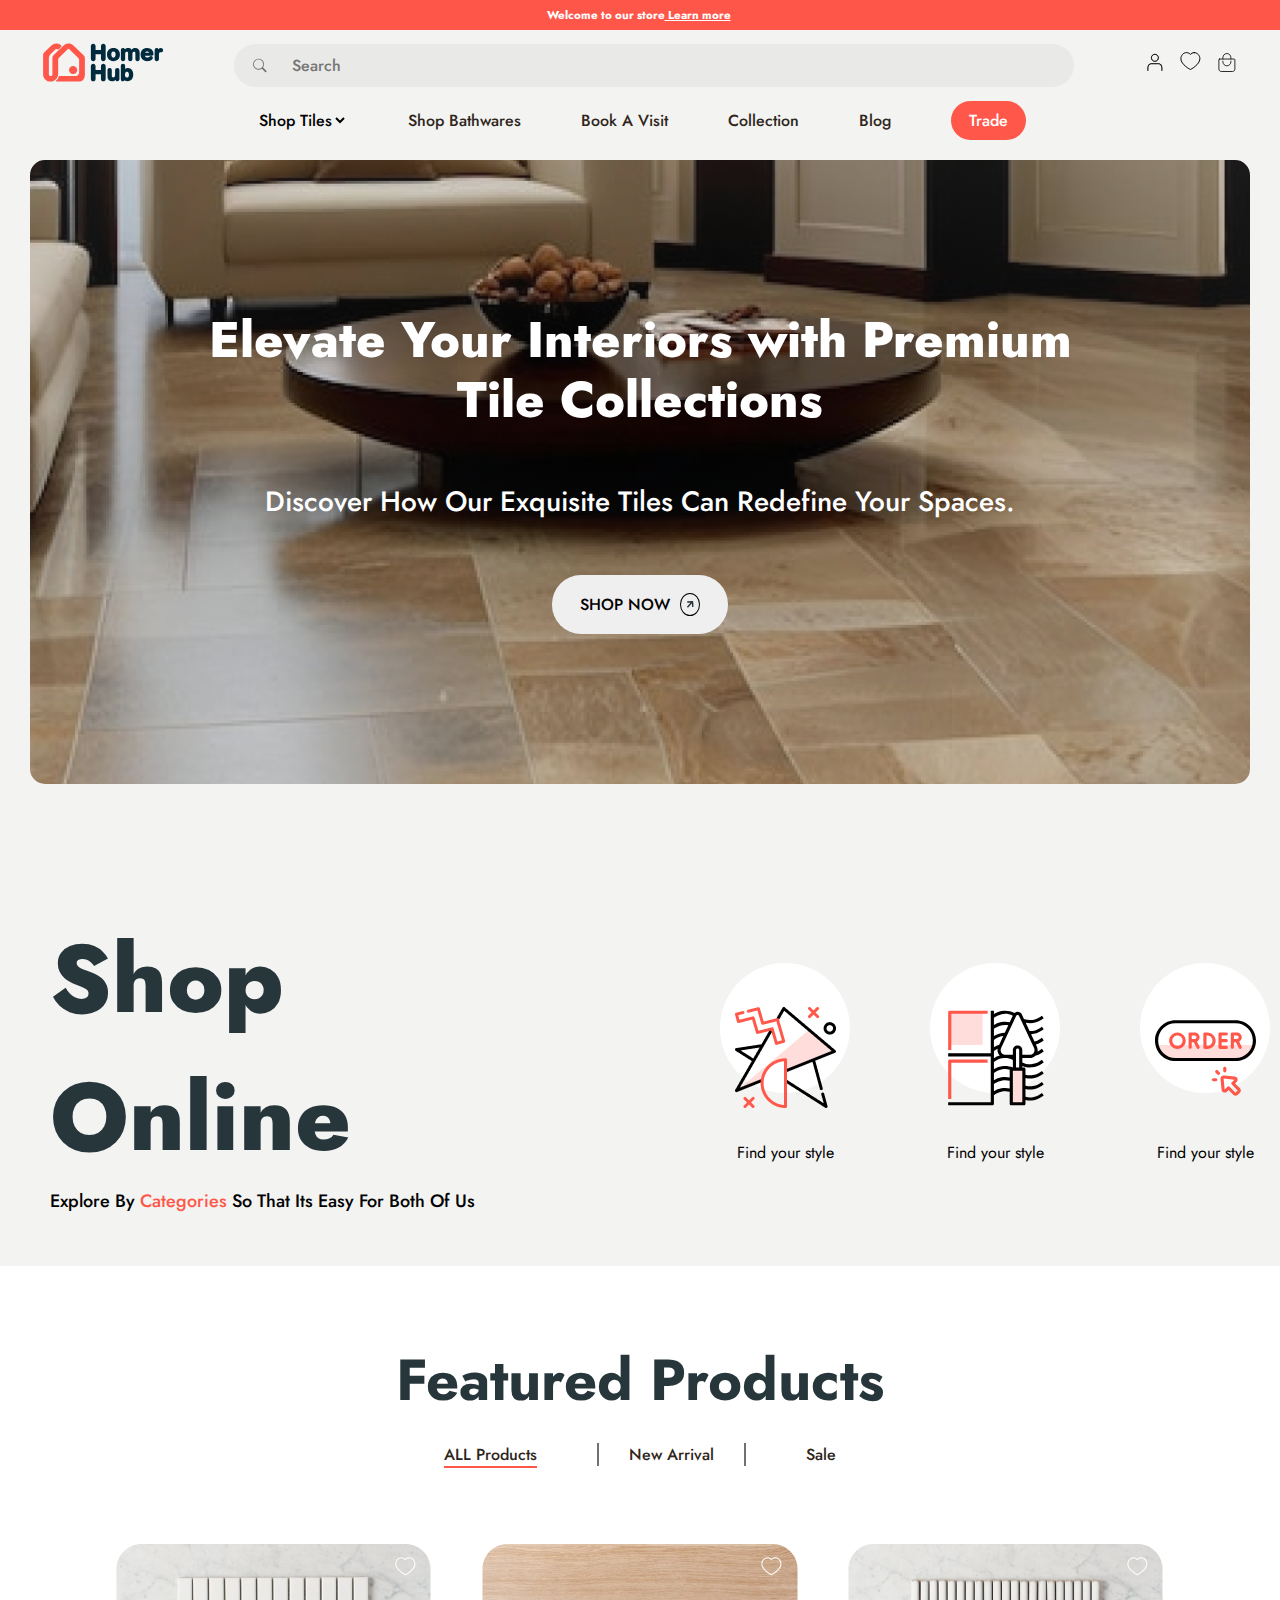
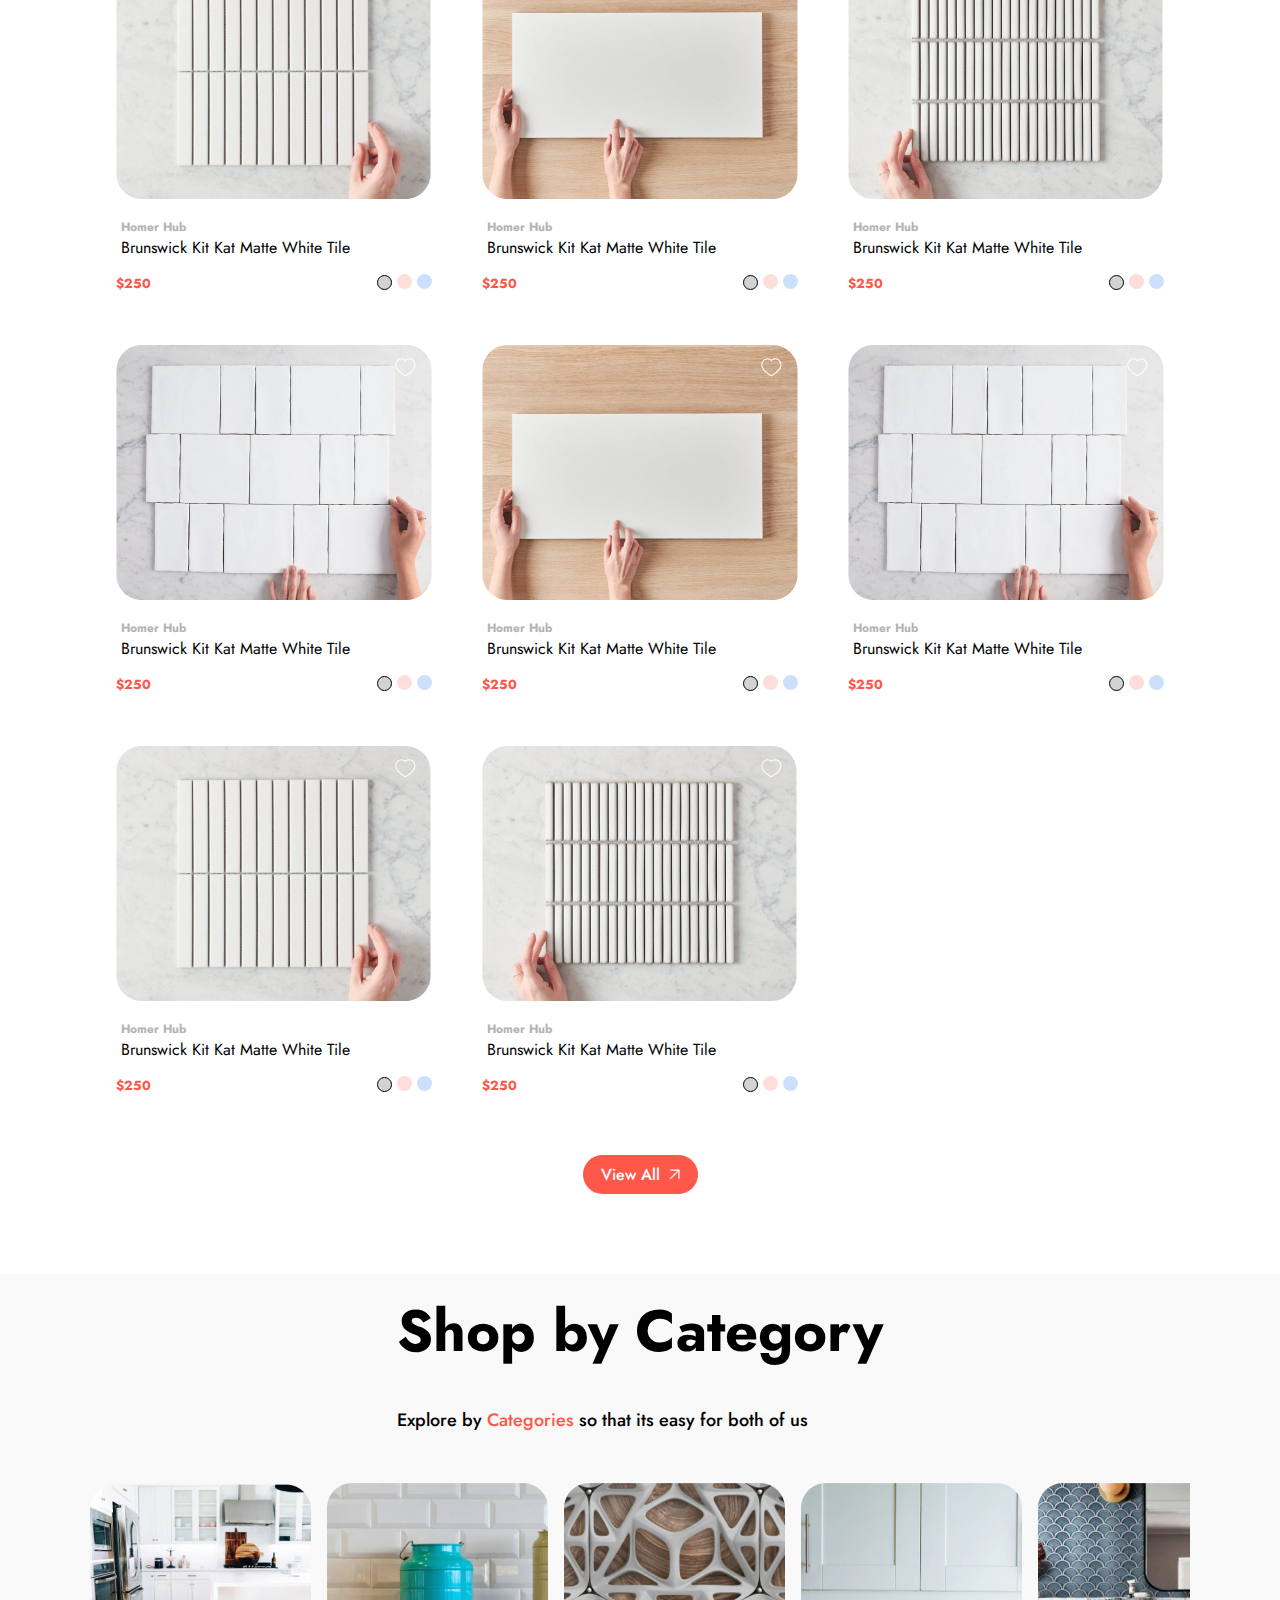
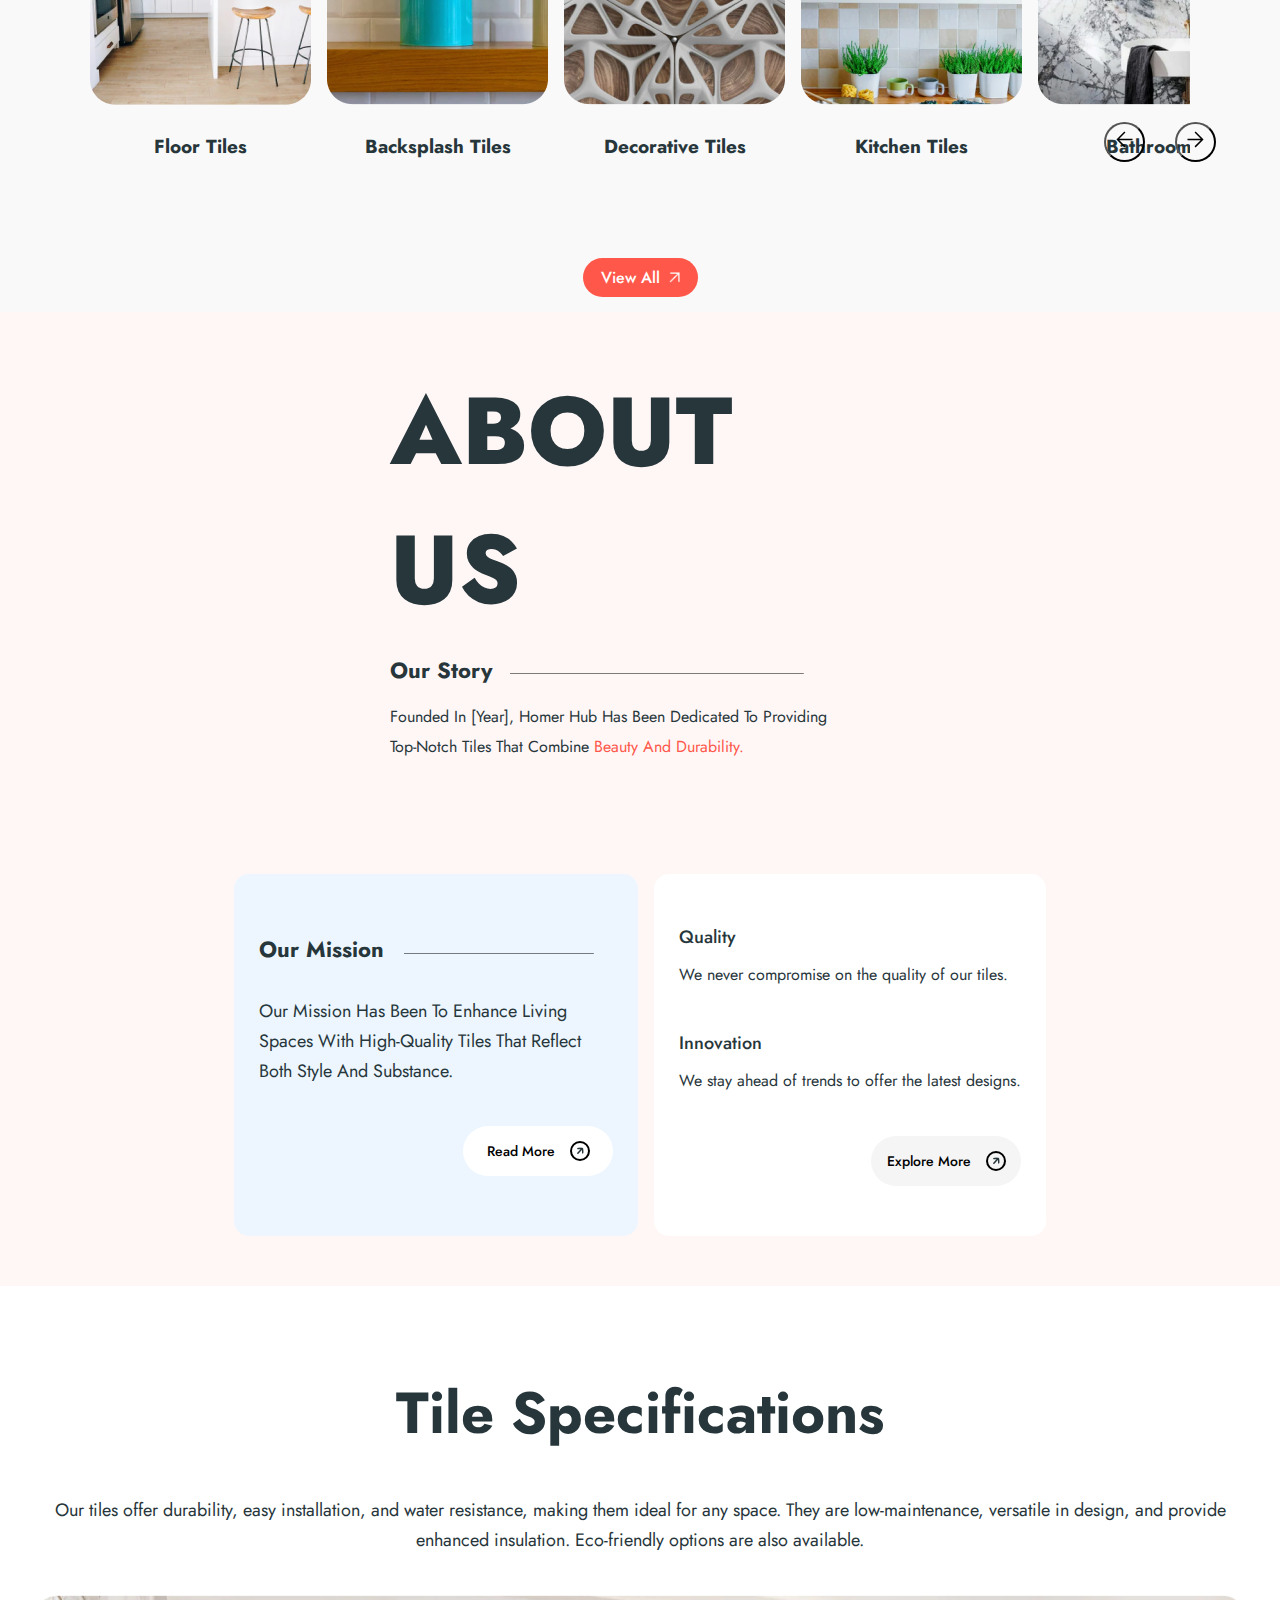
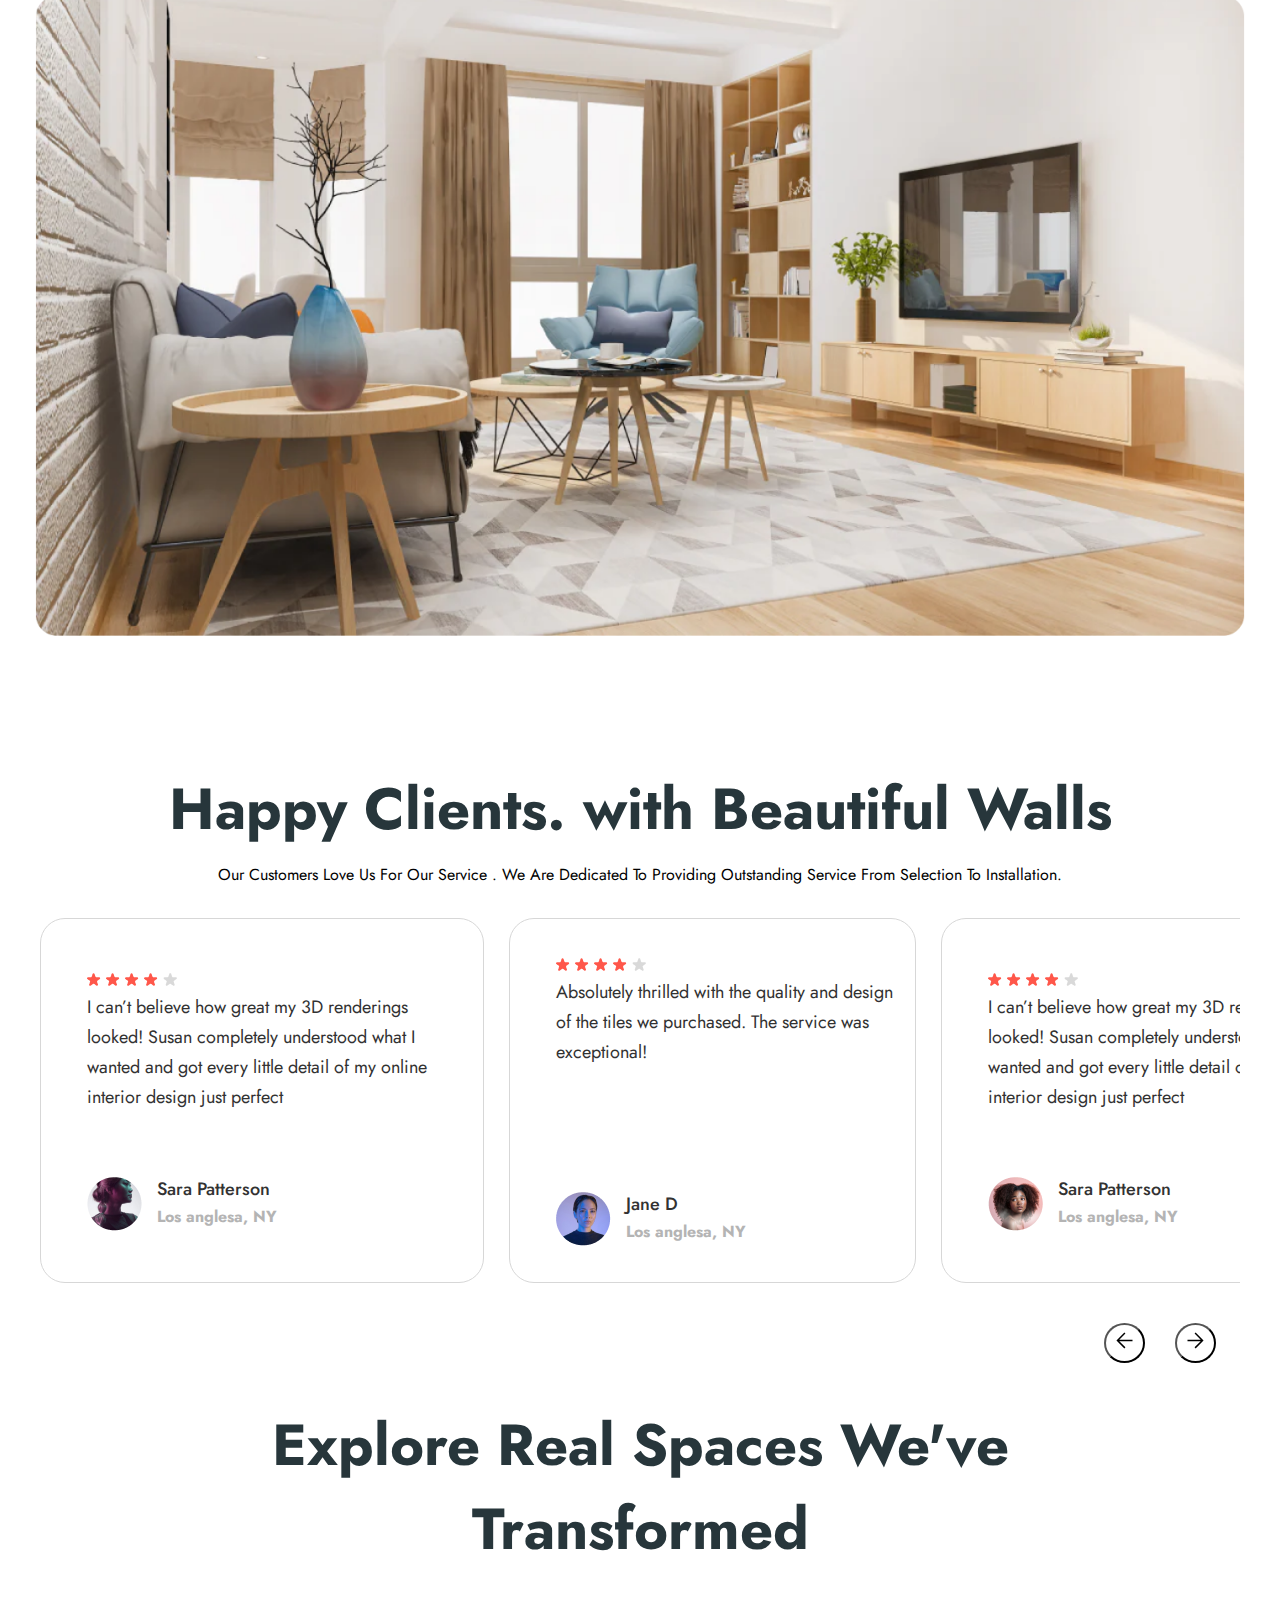
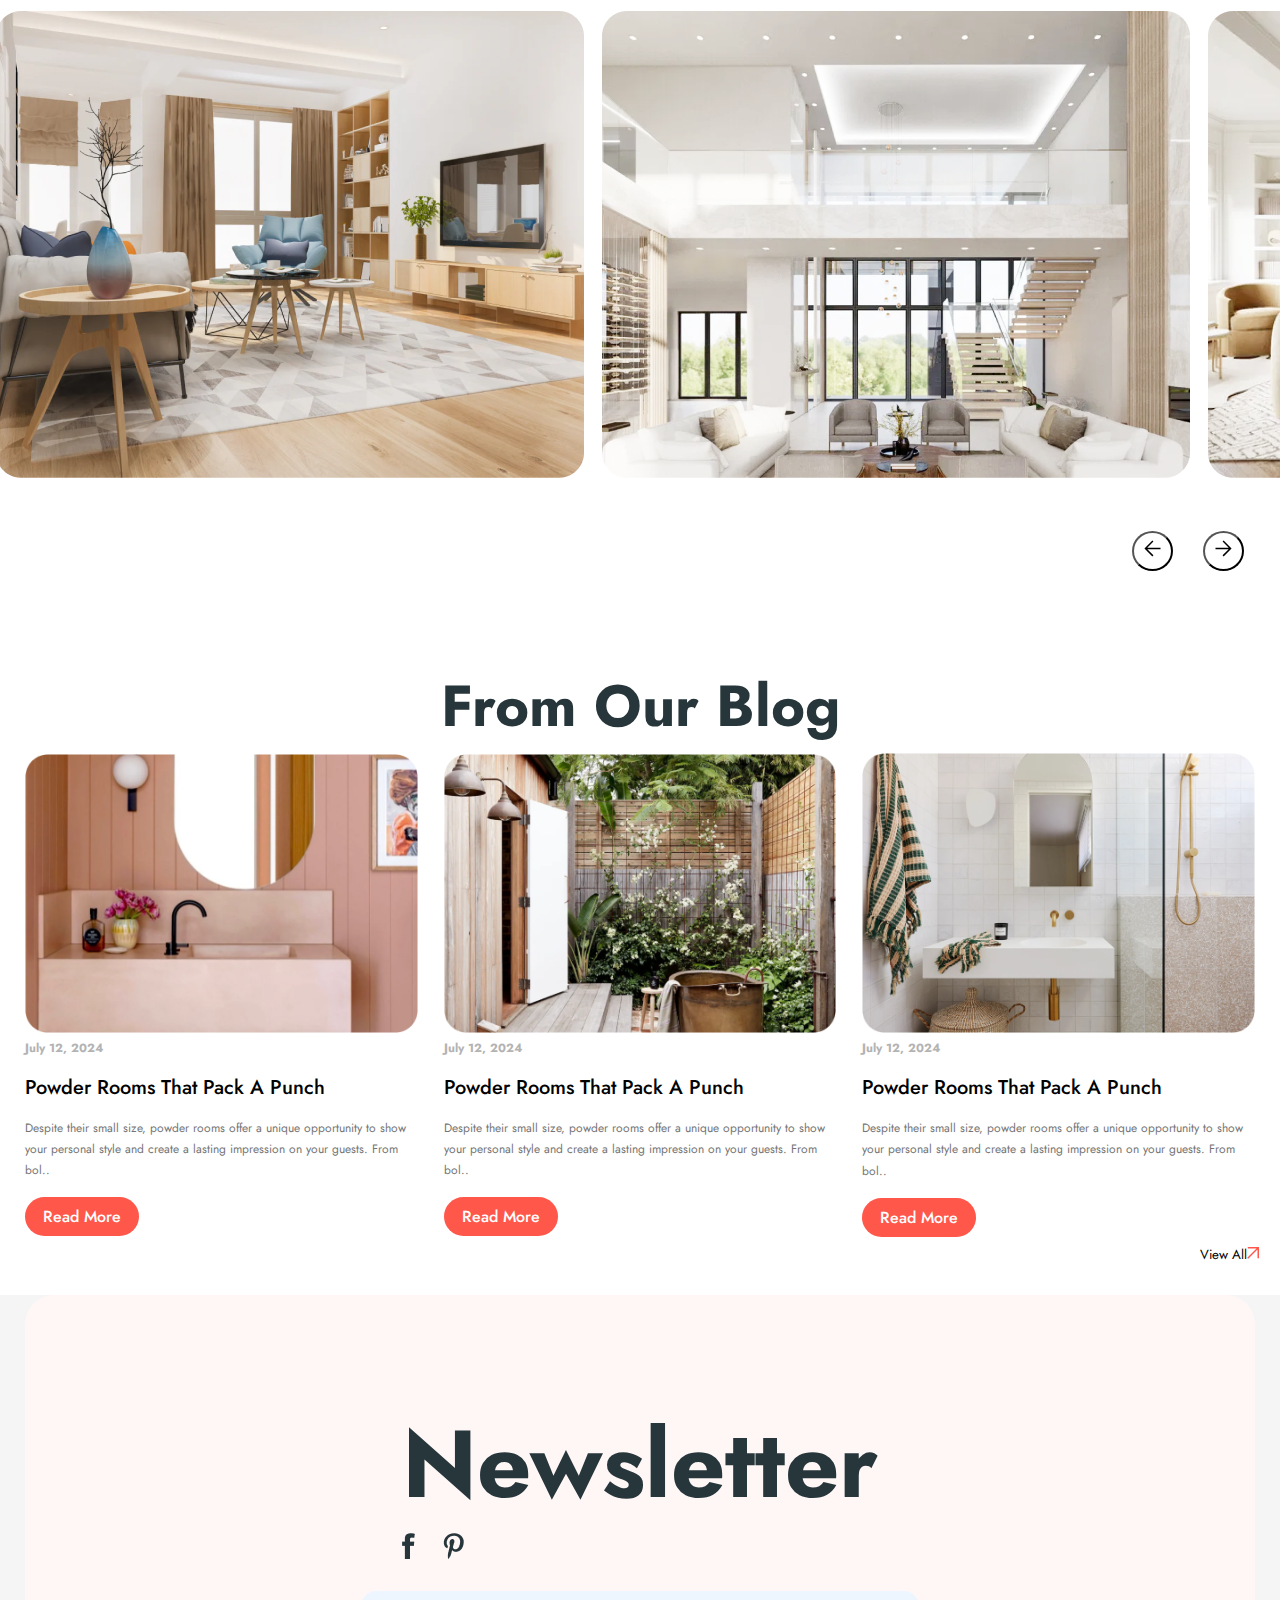
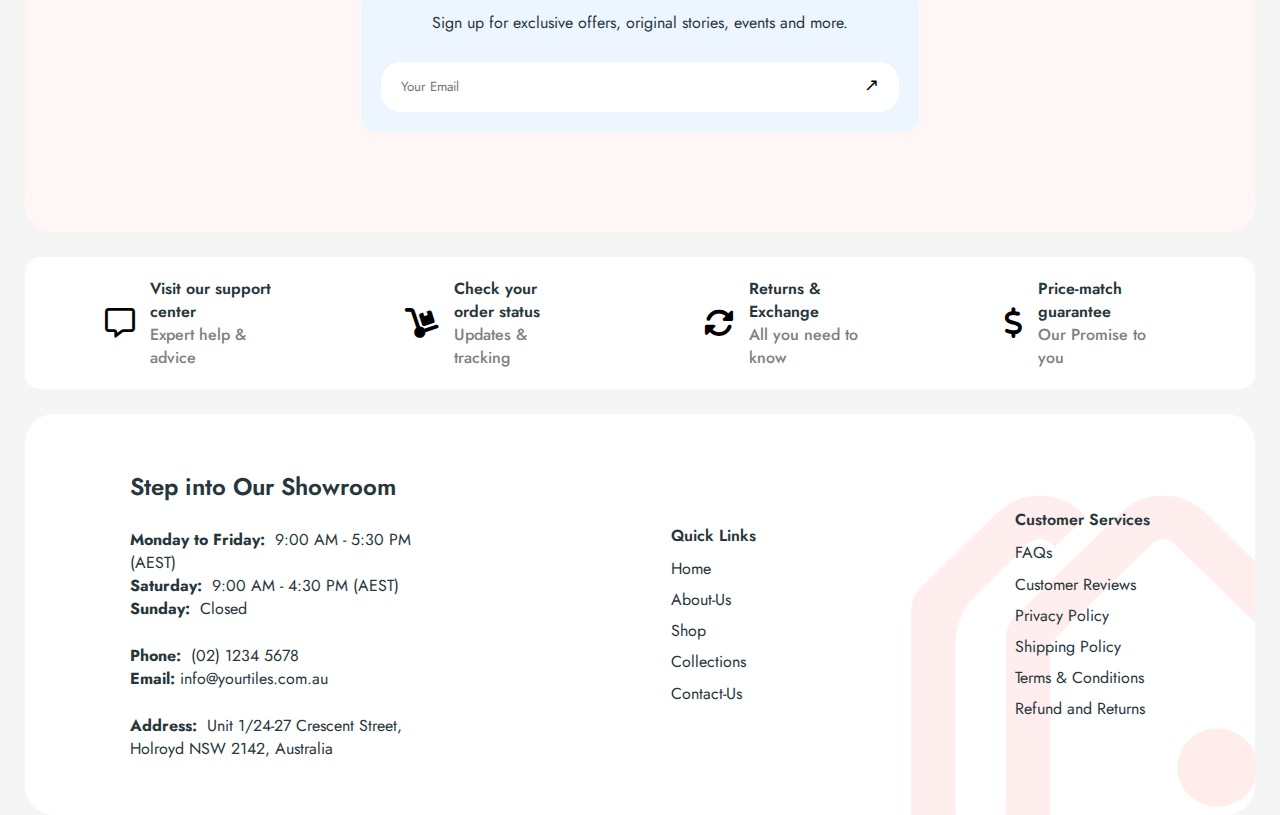
<file: index.html>
<!DOCTYPE html>
<html lang="en">
<head>
    <meta charset="UTF-8">
    <meta name="viewport" content="width=device-width, initial-scale=1.0">
    <title>Document</title>
    <link rel="stylesheet" href="https://cdnjs.cloudflare.com/ajax/libs/font-awesome/6.6.0/css/all.min.css">
    <link rel="stylesheet" href="tiles_product.css">
    <script defer src="tiles_product.js"></script>
</head>

<body>
    <header class="header">
        <div class="header_top">
            <h5>Welcome to our store<a href="" id="learn-more"> Learn more</a> </h5>
        </div>
        <div class="header_mid">
            <!-- <i class="fa-solid fa-bars"  id="menu_bar" ></i> -->
            <div class="logo_icons">
                <div class="logo_icons_part1">
                    <img src="./img/Group1.svg" alt="">
                    <img src="./img/Group 2.svg" alt="">
                </div>
                <div class="logo_icons_part2">
                    <img src="./img/search.svg" alt="">
                    <input type="search" placeholder="Search" id="search">
                </div>
                <div class="logo_icons_part3">
                   <a href="#"><img src="./img/user.svg" alt="user" class="logo_icons_part3_user"></a> 
                    <a href="#"><img src="./img/heart.svg" alt="heart" class="logo_icons_part3_user"></a>
                    <a href="#"><img src="./img/cart.svg" alt="cart"></a>
                    <i class="fa-solid fa-bars" id="menu_bar"></i>
                </div>
            </div>
            <div class="logo_icons_part2" id="logo_icons_part2">
                <img src="./img/search.svg" alt="search">
                <input type="search" placeholder="Search" id="search">
            </div>
        </div>
        <div class="nav_menus">
            <ul class="list-items mobile-navigation" id="mobile-navigation">
                <select name="" id="options">Shop Tiles
                    <option value="">Shop Tiles</option>
                </select>
                <li><a href="#collection">Shop Bathwares</a></li>
                <li><a href="#transformed">Book A Visit</a></li>
                <li><a href="#collection">Collection</a></li>
                <li><a href="#blog">Blog</a></li>
                <button class="primary-btn"> <a href="" style="text-decoration: none; color: #ffff;">Trade</a> </button>
            </ul>
        </div>
    </header>
    <main>
        <section class="tile-collection">
            <div class="tile-collection-text">
                <h2>Elevate Your Interiors with Premium Tile Collections</h2>
                <h4>Discover how our exquisite tiles can redefine your spaces.</h4>
                <button id="shop-now"> <a href="" style="text-decoration: none; color: black;"> SHOP NOW </a> <img
                        src="./img/arrow-right.svg" alt=""></button>
            </div>
        </section>
        <section class="shop-online">
            <div class="shop-online-left-side">
                <h1>Shop Online</h1>
                <h4> Explore By <span>Categories </span> So That Its Easy For Both Of Us </h4>
            </div>
            <div class="shop-online-right-side">
                <div class="shop-online-order">
                    <!-- order 1 -->
                    <div class="order-1">
                        <div class="img-bg">
                            <img src="./img/Frame.png" alt="">
                        </div>
                        <p>Find your style</p>
                    </div>
                    <!-- order 2 -->
                    <div class="order-1">
                        <div class="img-bg">
                            <img src="./img/Frame 2.svg" alt="">
                        </div>
                        <p>Find your style</p>
                    </div>
                    <!-- order 3-->
                    <div class="order-1">
                        <div class="img-bg">
                            <img src="./img/Frame 3.svg" alt="">
                        </div>
                        <p>Find your style</p>
                    </div>
                </div>
            </div>
        </section>
        <section class="featured-products">
            <div class="featured-products-heading">
                <h1>Featured Products</h1>
                <div class="featured-products-links">
                    <ul class="list-items" id="tabs">
                        <li><a href="" id="link1">ALL Products</a></li>
                        <li id="link2"><a href="">New Arrival</a></li>
                        <li><a href="">Sale</a></li>
                    </ul>
                </div>
            </div>
            <div class="featured-product-cards">
                <!--  featured card 1 -->
                <div class="featured-card">
                    <div class="featured-card-img">
                        <img src="./img/tile1.png" alt="">
                    </div>
                    <div class="featured-card-text">
                        <h5>Homer Hub</h5>
                        <p>Brunswick Kit Kat Matte White Tile</p>
                    </div>
                    <div class="featured-card-footer">
                        <h5>$250</h5>
                        <div class="featured-card-circle">
                            <button class="circle-1" id="circle-1"></button>
                            <button class="circle-1" id="circle-2"></button>
                            <button class="circle-1" id="circle-3"></button>
                        </div>
                    </div>
                </div>
                <!--  featured card 2 -->
                <div class="featured-card">
                    <div class="featured-card-img">
                        <img src="./img/tile2.png" alt="">
                    </div>
                    <div class="featured-card-text">
                        <h5>Homer Hub</h5>
                        <p>Brunswick Kit Kat Matte White Tile</p>
                    </div>
                    <div class="featured-card-footer">
                        <h5>$250</h5>
                        <div class="featured-card-circle">
                            <button class="circle-1" id="circle-1"></button>
                            <button class="circle-1" id="circle-2"></button>
                            <button class="circle-1" id="circle-3"></button>
                        </div>
                    </div>
                </div>
                <!--  featured card 3-->
                <div class="featured-card">
                    <div class="featured-card-img">
                        <img src="./img/tile3.png" alt="">
                    </div>
                    <div class="featured-card-text">
                        <h5>Homer Hub</h5>
                        <p>Brunswick Kit Kat Matte White Tile</p>
                    </div>
                    <div class="featured-card-footer">
                        <h5>$250</h5>
                        <div class="featured-card-circle">
                            <button class="circle-1" id="circle-1"></button>
                            <button class="circle-1" id="circle-2"></button>
                            <button class="circle-1" id="circle-3"></button>
                        </div>
                    </div>
                </div>
                <!--  featured card 4 -->
                <div class="featured-card">
                    <div class="featured-card-img">
                        <img src="./img/tile4.png" alt="">
                    </div>
                    <div class="featured-card-text">
                        <h5>Homer Hub</h5>
                        <p>Brunswick Kit Kat Matte White Tile</p>
                    </div>
                    <div class="featured-card-footer">
                        <h5>$250</h5>
                        <div class="featured-card-circle">
                            <button class="circle-1" id="circle-1"></button>
                            <button class="circle-1" id="circle-2"></button>
                            <button class="circle-1" id="circle-3"></button>
                        </div>
                    </div>
                </div>
                <!--  featured card 5 -->
                <div class="featured-card">
                    <div class="featured-card-img">
                        <img src="./img/tile2.png" alt="">
                    </div>
                    <div class="featured-card-text">
                        <h5>Homer Hub</h5>
                        <p>Brunswick Kit Kat Matte White Tile</p>
                    </div>
                    <div class="featured-card-footer">
                        <h5>$250</h5>
                        <div class="featured-card-circle">
                            <button class="circle-1" id="circle-1"></button>
                            <button class="circle-1" id="circle-2"></button>
                            <button class="circle-1" id="circle-3"></button>
                        </div>
                    </div>
                </div>
                <!--  featured card 6 -->
                <div class="featured-card">
                    <div class="featured-card-img">
                        <img src="./img/tile4.png" alt="">
                    </div>
                    <div class="featured-card-text">
                        <h5>Homer Hub</h5>
                        <p>Brunswick Kit Kat Matte White Tile</p>
                    </div>
                    <div class="featured-card-footer">
                        <h5>$250</h5>
                        <div class="featured-card-circle">
                            <button class="circle-1" id="circle-1"></button>
                            <button class="circle-1" id="circle-2"></button>
                            <button class="circle-1" id="circle-3"></button>
                        </div>
                    </div>
                </div>
                <!--  featured card 7 -->
                <div class="featured-card">
                    <div class="featured-card-img">
                        <img src="./img/tile1.png" alt="">
                    </div>
                    <div class="featured-card-text">
                        <h5>Homer Hub</h5>
                        <p>Brunswick Kit Kat Matte White Tile</p>
                    </div>
                    <div class="featured-card-footer">
                        <h5>$250</h5>
                        <div class="featured-card-circle">
                            <button class="circle-1" id="circle-1"></button>
                            <button class="circle-1" id="circle-2"></button>
                            <button class="circle-1" id="circle-3"></button>
                        </div>
                    </div>
                </div>
                <!--  featured card 8-->
                <div class="featured-card">
                    <div class="featured-card-img">
                        <img src="./img/tile3.png" alt="">
                    </div>
                    <div class="featured-card-text">
                        <h5>Homer Hub</h5>
                        <p>Brunswick Kit Kat Matte White Tile</p>
                    </div>
                    <div class="featured-card-footer">
                        <h5>$250</h5>
                        <div class="featured-card-circle">
                            <button class="circle-1" id="circle-1"></button>
                            <button class="circle-1" id="circle-2"></button>
                            <button class="circle-1" id="circle-3"></button>
                        </div>
                    </div>
                </div>
            </div>
            <button class="primary-btn" id="view-all"><a href="">View All <img src="./img/right_up_arrow.png"
                        id="arrow-right" alt=""></a></button>
        </section>
        <!-- shop by category -->
    <section class="shop_by_category" id="collection">
        <div class="shop_by_category_heading">
            <h1>Shop by Category</h1>
            <h4>Explore by <span class="span">Categories</span> so that its easy for both of us</h4>
        </div>
        <div class="shop_by_category_outer">
        <div class="category-tiles-group" id="category-tiles-group">
            <!-- category-1 -->
            <div class="category-tile">
                <img src="./img/category1.png" alt="">
                <h4>Floor Tiles</h4>
            </div>
            <!-- category-2 -->
            <div class="category-tile">
                <img src="./img/category2.png" alt="">
                <h4>Backsplash Tiles</h4>
            </div>
            <!-- category-3 -->
            <div class="category-tile">
                <img src="./img/category3.png" alt="">
                <h4>Decorative Tiles</h4>
            </div>
            <!-- category-4 -->
            <div class="category-tile">
                <img src="./img/category4.png" alt="">
                <h4>Kitchen Tiles</h4>
            </div>
            <!-- category-5 -->
            <div class="category-tile">
                <img src="./img/category5.png" alt="">
                <h4>Bathroom</h4>
            </div>
            <!-- category-6-->
            <div class="category-tile">
                <img src="./img/category6.png" alt="">
                <h4>Sample collection</h4>
            </div>
            <!-- category-1 -->
            <div class="category-tile">
                <img src="./img/category1.png" alt="">
                <h4>Floor Tiles</h4>
            </div>
            <!-- category-2 -->
            <div class="category-tile">
                <img src="./img/category2.png" alt="">
                <h4>Backsplash Tiles</h4>
            </div>
            <!-- category-3 -->
            <div class="category-tile">
                <img src="./img/category3.png" alt="">
                <h4>Decorative Tiles</h4>
            </div>
            <!-- category-4 -->
            <div class="category-tile">
                <img src="./img/category4.png" alt="">
                <h4>Kitchen Tiles</h4>
            </div>
            <!-- category-5 -->
            <div class="category-tile">
                <img src="./img/category5.png" alt="">
                <h4>Bathroom</h4>
            </div>
            <!-- category-6-->
            <div class="category-tile">
                <img src="./img/category6.png" alt="">
                <h4>Sample collection</h4>
            </div>
        </div>
        </div>
        <div class="arrow-btn-group" id="arrow-btn-group-1">
            <button class="arrow-btn" onclick="categoryLeftScroll()"><img src="./img/arrow-left.svg" alt=""></button>
            <button class="arrow-btn" onclick="categoryRightScroll()"><img src="./img/arrow-right (1).svg" alt=""></button>
        </div>
        <button class="primary-btn" id="view-all"><a href="">View All  <img src="./img/right_up_arrow.png"  id="arrow-right"   alt=""></a></button>
    </section>
        <!-- about Us -->
        <section class="about-us">
            <div class="about-us-group-1">
                <h2>ABOUT US</h2>
                <div class="our-story">
                    <div class="our-story-text">
                        <h4>Our Story</h4>
                    </div>
                    <p>Founded in [Year], Homer hub has been dedicated to providing top-notch tiles that combine <span
                            class="span">beauty and durability.</span> </p>
                </div>
            </div>
            <div class="about-us-right-side">
                <div class="about-us-group-2">
                    <div class="mission-group">
                        <h3>Our Mission</h3>
                        <div class="mission-group-text">
                            <p>our mission has been to enhance living spaces with high-quality tiles that reflect both
                                style and substance.</p>
                        </div>
                    </div>
                    <button class="read-more">Read More<img src="./img/arrow-right.svg" id="arrow-style" alt=""></button>
                </div>
                <div class="about-us-group-3">
                    <div class="quality-group">
                        <h5>Quality</h5>
                        <p>We never compromise on the quality of our tiles.</p>
                    </div>
                    <div class="quality-group">
                        <h5>Innovation</h5>
                        <p>We stay ahead of trends to offer the latest designs.</p>
                    </div>
                    <button class="read-more" id="quality-btn">Explore More <img src="./img/arrow-right.svg"
                            id="arrow-style"></button>
                </div>
            </div>
        </section>
        <!-- tile specification -->
        <section class="tile-specification">
            <div class="tile-specification-heading">
                <h2>Tile Specifications</h2>
                <p>Our tiles offer durability, easy installation, and water resistance, making them ideal for any space.
                    They are low-maintenance, versatile in design, and provide enhanced insulation. Eco-friendly options
                    are also available.</p>
                <div class="tile-specification-img">
                    <img src="./img/tile-speci.png" alt="" class="tile-speci">
                </div>

        </section>
        <!-- clients review -->
        <section class="clients-feedback">
            <div class="clients-feedback-heading">
                <h2>Happy Clients. with Beautiful Walls</h2>
                <p>Our customers love us for our service . We are dedicated to providing outstanding service from
                    selection to installation.</p>
            </div>
            <div class="clients-feedback-card-group-outer">
                <div class="clients-feedback-card-group" id="clients-feedback-card-group">
                    <!-- clients feedback card  1-->
                    <div class="clients-feedback-card">
                        <div class="client-feedback-star-icons">
                            <img src="./img/Star 1.png" alt="">
                            <img src="./img/Star 1.png" alt="">
                            <img src="./img/Star 1.png" alt="">
                            <img src="./img/Star 1.png" alt="">
                            <img src="./img/Star 5.png" alt="">
                        </div>
                        <div class="feedback-text">
                            <p>I can’t believe how great my 3D renderings looked! Susan completely understood what I
                                wanted and got every little detail of my online interior design just perfect</p>
                            <div class="feedback-card-footer">
                                <img src="./img/client1.png" alt="">
                                <div class="feedback-card-footer-text">
                                    <h4>Sara Patterson</h4>
                                    <h5>Los anglesa, NY</h5>
                                </div>
                            </div>
                        </div>
                    </div>
                    <!-- clients feedback card 2 -->
                    <div class="clients-feedback-card" id="feedback-card">
                        <div class="client-feedback-star-icons">
                            <img src="./img/Star 1.png" alt="">
                            <img src="./img/Star 1.png" alt="">
                            <img src="./img/Star 1.png" alt="">
                            <img src="./img/Star 1.png" alt="">
                            <img src="./img/Star 5.png" alt="">
                        </div>
                        <div class="feedback-text" id="feedback-text">
                            <p>Absolutely thrilled with the quality and design of the tiles we purchased. The service
                                was exceptional!</p>
                            <div class="feedback-card-footer">
                                <img src="./img/client2.png" alt="">
                                <div class="feedback-card-footer-text">
                                    <h4>Jane D</h4>
                                    <h5>Los anglesa, NY</h5>
                                </div>
                            </div>
                        </div>
                    </div>
                    <!-- clients feedback card 3 -->
                    <div class="clients-feedback-card">
                        <div class="client-feedback-star-icons">
                            <img src="./img/Star 1.png" alt="">
                            <img src="./img/Star 1.png" alt="">
                            <img src="./img/Star 1.png" alt="">
                            <img src="./img/Star 1.png" alt="">
                            <img src="./img/Star 5.png" alt="">
                        </div>
                        <div class="feedback-text">
                            <p>I can’t believe how great my 3D renderings looked! Susan completely understood what I
                                wanted and got every little detail of my online interior design just perfect</p>
                            <div class="feedback-card-footer">
                                <img src="./img/client3.png" alt="">
                                <div class="feedback-card-footer-text">
                                    <h4>Sara Patterson</h4>
                                    <h5>Los anglesa, NY</h5>
                                </div>
                            </div>
                        </div>
                    </div>
                    <!-- clients feedback card  1-->
                    <div class="clients-feedback-card" id="clients-feedback-card">
                        <div class="client-feedback-star-icons">
                            <img src="./img/Star 1.png" alt="">
                            <img src="./img/Star 1.png" alt="">
                            <img src="./img/Star 1.png" alt="">
                            <img src="./img/Star 1.png" alt="">
                            <img src="./img/Star 5.png" alt="">
                        </div>
                        <div class="feedback-text">
                            <p>I can’t believe how great my 3D renderings looked! Susan completely understood what I
                                wanted and got every little detail of my online interior design just perfect</p>
                            <div class="feedback-card-footer">
                                <img src="./img/client1.png" alt="">
                                <div class="feedback-card-footer-text">
                                    <h4>Sara Patterson</h4>
                                    <h5>Los anglesa, NY</h5>
                                </div>
                            </div>
                        </div>
                    </div>
                    <!-- clients feedback card 2 -->
                    <div class="clients-feedback-card" id="feedback-card">
                        <div class="client-feedback-star-icons">
                            <img src="./img/Star 1.png" alt="">
                            <img src="./img/Star 1.png" alt="">
                            <img src="./img/Star 1.png" alt="">
                            <img src="./img/Star 1.png" alt="">
                            <img src="./img/Star 5.png" alt="">
                        </div>
                        <div class="feedback-text" id="feedback-text">
                            <p>Absolutely thrilled with the quality and design of the tiles we purchased. The service
                                was exceptional!</p>
                            <div class="feedback-card-footer">
                                <img src="./img/client2.png" alt="">
                                <div class="feedback-card-footer-text">
                                    <h4>Jane D</h4>
                                    <h5>Los anglesa, NY</h5>
                                </div>
                            </div>
                        </div>
                    </div>
                    <!-- clients feedback card 3 -->
                    <div class="clients-feedback-card">
                        <div class="client-feedback-star-icons">
                            <img src="./img/Star 1.png" alt="">
                            <img src="./img/Star 1.png" alt="">
                            <img src="./img/Star 1.png" alt="">
                            <img src="./img/Star 1.png" alt="">
                            <img src="./img/Star 5.png" alt="">
                        </div>
                        <div class="feedback-text">
                            <p>I can’t believe how great my 3D renderings looked! Susan completely understood what I
                                wanted and got every little detail of my online interior design just perfect</p>
                            <div class="feedback-card-footer">
                                <img src="./img/client3.png" alt="">
                                <div class="feedback-card-footer-text">
                                    <h4>Sara Patterson</h4>
                                    <h5>Los anglesa, NY</h5>
                                </div>
                            </div>
                        </div>
                    </div>

                </div>
            </div>
            <div class="arrow-btn-group" id="arrow-btn-group-2">
                <button class="arrow-btn" onclick="feedbackLeftScroll()"><img src="./img/arrow-left.svg" alt=""></button>
                <button class="arrow-btn" onclick="feedbackRightScroll()"><img src="./img/arrow-right (1).svg"
                        alt=""></button>
            </div>
        </section>

        <!-- spaces trasnformed -->
        <section class="crousel-group spaces transformed" id="transformed">
            <h2 class="crousel_heading">Explore Real Spaces We've Transformed</h2>
            <div class="outer">
                <div class="spaces-transformed" id="spaces-transformed">
                    <div class="crousel-img">
                        <img src="./img/gallery_image_1.png" alt="">
                    </div>
                    <div class="crousel-img">
                        <img src="./img/gallery_image_2.png" alt="">
                    </div>
                    <div class="crousel-img">
                        <img src="./img/gallery_image_3.png" alt="">
                    </div>
                    <div class="crousel-img">
                        <img src="./img/gallery_image_1.png" alt="">
                    </div>
                    <div class="crousel-img">
                        <img src="./img/gallery_image_2.png" alt="">
                    </div>
                </div>
            </div>
            <div class="arrow-btn-group" id="arrow-btn-group-3">
                <button class="arrow-btn" onclick="leftScroll()"><img src="./img/arrow-left.svg" alt=""></button>
                <button class="arrow-btn" onclick="rightScroll()"><img src="./img/arrow-right (1).svg" alt=""></button>
            </div>
        </section>

        <!-- blog -->
        <section class="blog" id="blog">
            <h2>From Our Blog</h2>

            <div style="text-align:right;">
                <div class="blog-group">
                    <!-- blog card 1 -->
                    <div class="blog-card">
                        <div class="blog-card-img">
                            <img src="./img/blog-imag-1.png" alt="">
                        </div>
                        <div class="blog-card-text">
                            <h5 class="date-text">July 12, 2024</h5>
                            <h4>Powder Rooms That Pack A Punch</h4>
                            <p>Despite their small size, powder rooms offer a unique opportunity to show your personal
                                style and create a lasting impression on your guests. From bol..</p>
                            <div class="blog-card-footer">
                                <button class="primary-btn" id="view-all"><a href="">Read More</a></button>
                            </div>
                        </div>
                    </div>
                    <!-- blog card 2 -->
                    <div class="blog-card">
                        <div class="blog-card-img">
                            <img src="./img/blog-imag-2.png" alt="">
                        </div>
                        <div class="blog-card-text">
                            <h5 class="date-text">July 12, 2024</h5>
                            <h4>Powder Rooms That Pack A Punch</h4>
                            <p>Despite their small size, powder rooms offer a unique opportunity to show your personal
                                style and create a lasting impression on your guests. From bol..</p>
                            <div class="blog-card-footer">
                                <button class="primary-btn" id="view-all"><a href="">Read More</a></button>
                            </div>
                        </div>
                    </div>
                    <!-- blog card 3 -->
                    <div class="blog-card">
                        <div class="blog-card-img">
                            <img src="./img/blog-imag-3.png" alt="">
                        </div>
                        <div class="blog-card-text">
                            <h5 class="date-text">July 12, 2024</h5>
                            <h4>Powder Rooms That Pack A Punch</h4>
                            <p>Despite their small size, powder rooms offer a unique opportunity to show your personal
                                style and create a lasting impression on your guests. From bol..</p>
                            <div class="blog-card-footer">
                                <button class="primary-btn" id="view-all"><a href="">Read More</a></button>
                            </div>
                        </div>
                    </div>

                </div>

                <button id="view-btn">View All<img src="./img/view.png" alt=""></button>

            </div>
        </section>


        <!-- newsletter -->
        <section class="newsletter">
            <div class="newsletter-inner">
                <div class="newsletter-left-side">
                    <h2>Newsletter</h2>
                    <div class="news-icons">
                        <img src="./img/fb.png" alt="">
                        <img src="./img/pinterest.png" alt="">
                    </div>
                </div>
                <div class="newsletter-right-side">
                    <p>Sign up for exclusive offers, original stories, events and more.</p>
                    <form class="input-group">
                        <input type="email" placeholder="Your Email" class="email">
                        <input type="submit" value="&#8599" class="submit">
                    </form>
                </div>
            </div>
        </section>
        <!-- expert help & advice ,status -->
        <section class="queries-group">
            <div class="queries-group-details">
                <!-- queries group details 1 -->
                <div class="queries-group-details-1">
                    <i class="fa-regular fa-message" id="query-icon"></i>
                    <div class="queries-group-details-1-text">
                        <p class="query-first-text">Visit our support center
                        <p>
                        <p class="query-second-text">Expert help & advice
                        <p>
                    </div>
                </div>
                <!-- queries group details 2 -->
                <div class="queries-group-details-1">
                    <i class="fa-solid fa-dolly" id="query-icon"></i>
                    <div class="queries-group-details-1-text">
                        <p class="query-first-text"> Check your order status
                        <p>
                        <p class="query-second-text">Updates & tracking
                        <p>
                    </div>
                </div>
                <!-- queries group details 3 -->
                <div class="queries-group-details-1">
                    <i class="fa-solid fa-rotate" id="query-icon"></i>
                    <div class="queries-group-details-1-text">
                        <p class="query-first-text">Returns & Exchange
                        <p>
                        <p class="query-second-text">All you need to know
                        <p>
                    </div>
                </div>
                <!-- queries group details 4-->
                <div class="queries-group-details-1">
                    <i class="fa-solid fa-dollar-sign" id="query-icon"></i>
                    <div class="queries-group-details-1-text">
                        <p class="query-first-text">Price-match guarantee
                        <p>
                        <p class="query-second-text">Our Promise to you
                        <p>
                    </div>
                </div>
            </div>
        </section>


    </main>

    <footer class="footer">
        <div class="footer-inner">
            <div class="footer-group">
                <div class="footer-group-1">
                    <div class="footer-group-1-heading">
                        <h4>Step into Our Showroom</h4>
                        <div class="group-a">
                            <p><b>Monday to Friday: </b> 9:00 AM - 5:30 PM <br>(AEST)</p>
                            <p><b>Saturday: </b> 9:00 AM - 4:30 PM (AEST)</p>
                            <p><b> Sunday:</b>  Closed</p>
                        </div>
                        <div class="group-b">
                            <p><b>Phone: </b> (02) 1234 5678 </p>
                            <p><b> Email: </b>info@yourtiles.com.au </p>
                        </div>
                        <p><b>Address:</b>  Unit 1/24-27 Crescent Street,<br> Holroyd NSW 2142, Australia</p>
                    </div>
                </div>
                <div class="footer-group-2">
                    <h4 class="Quick">Quick Links</h4>
                    <div class="quick-list">
                        <ul class="footer-list">
                            <li><a class="footer-links" href="">Home</a></li>
                            <li><a class="footer-links" href="">About-Us</a></li>
                            <li><a class="footer-links" href="">Shop</a></li>
                            <li><a class="footer-links" href="">Collections</a></li>
                            <li><a class="footer-links" href="">Contact-Us</a></li>
                        </ul>
                    </div>
                </div>
                <div class="footer-group-3">
                    <h4 class="Quick">Customer Services</h4>
                    <div class="quick-list">
                        <ul class="footer-list" id="footer-list">
                            <li><a class="footer-links" href="">FAQs</a></li>
                            <li><a class="footer-links" href="">Customer Reviews</a></li>
                            <li><a class="footer-links" href="">Privacy Policy</a></li>
                            <li><a class="footer-links" href="">Shipping Policy</a></li>
                            <li><a class="footer-links" href="">Terms & Conditions</a></li>
                            <li><a class="footer-links" href="">Refund and Returns</a></li>
                        </ul>
                    </div>
                </div>
            </div>
        </div>
    </footer>
</body>

</html>
</file>
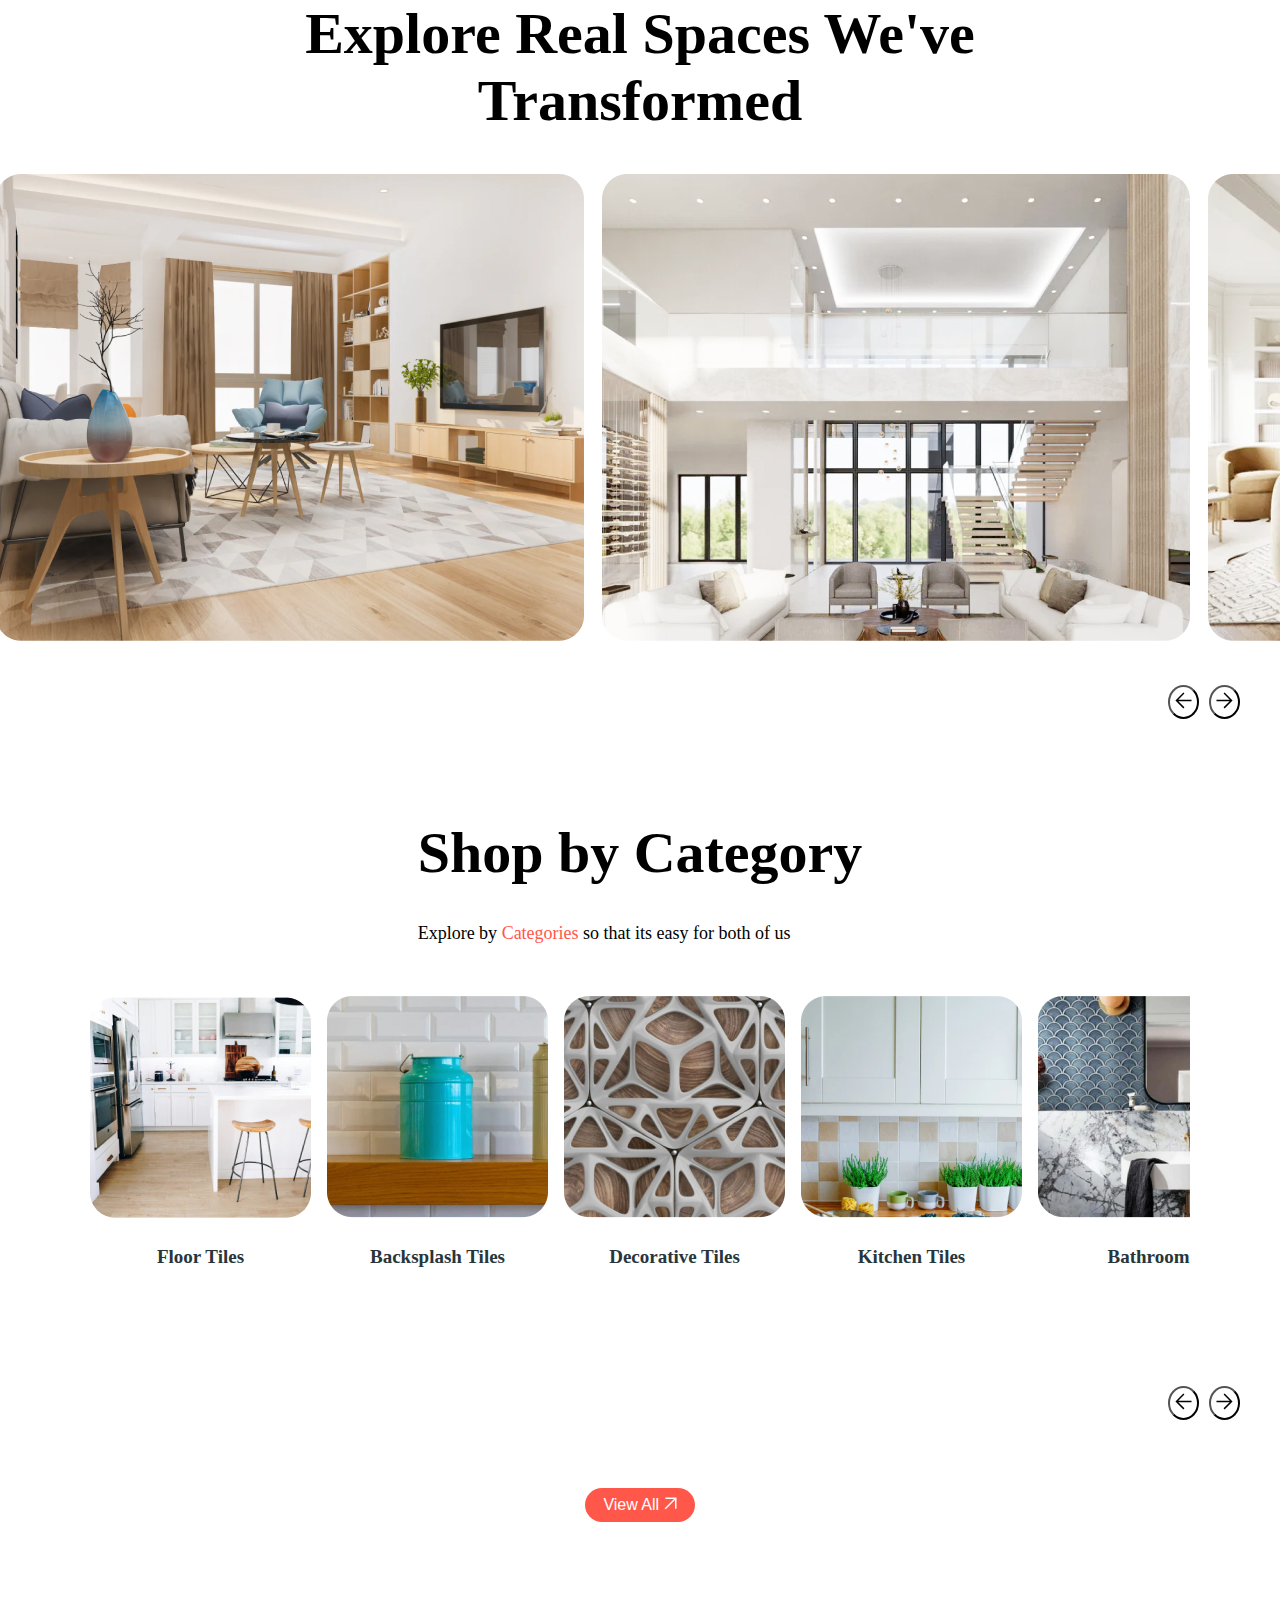
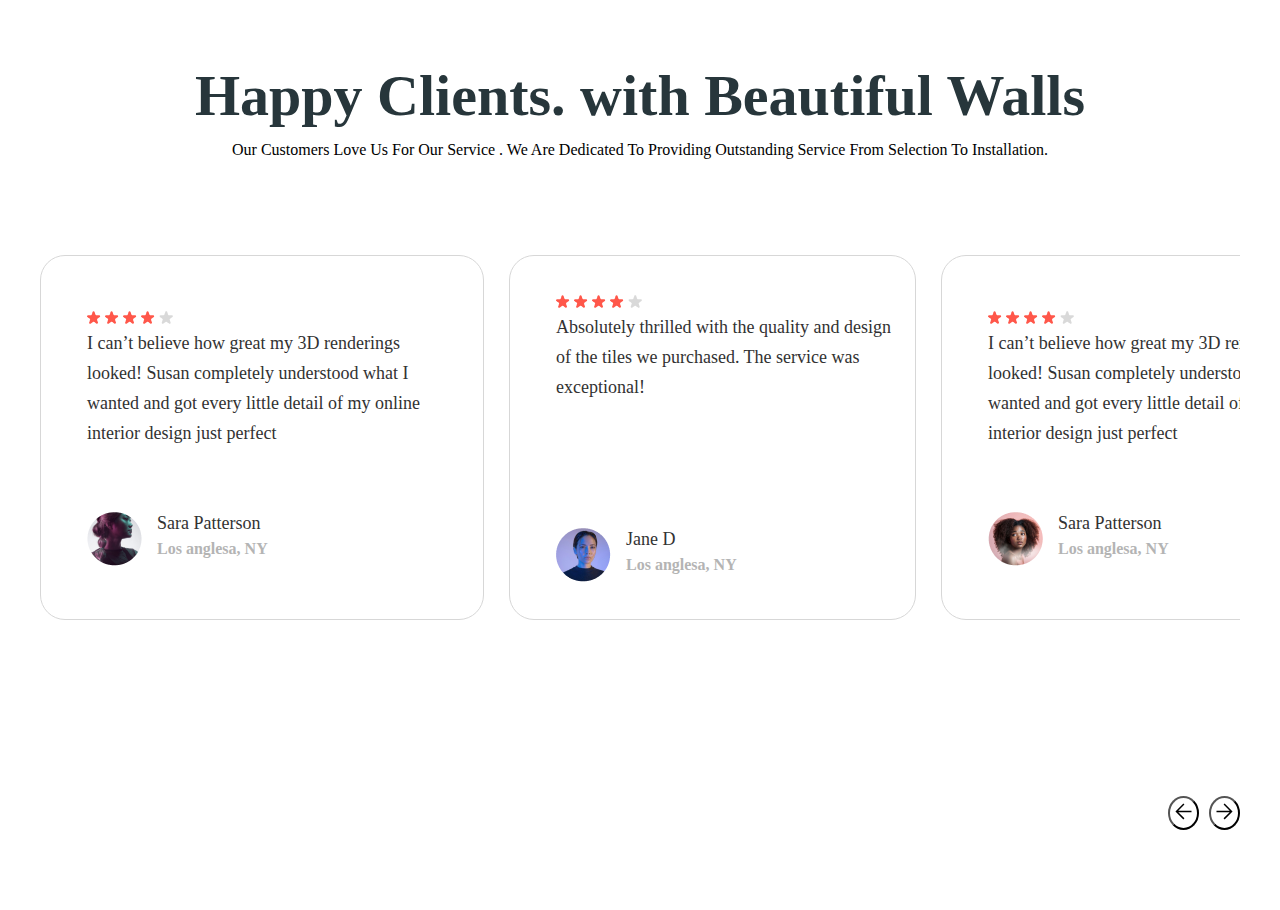
<file: crousel.html>
<!DOCTYPE html>
<html lang="en">
<head>
    <meta charset="UTF-8">
    <meta name="viewport" content="width=device-width, initial-scale=1.0">
    <title>crousel</title>
    <link rel="stylesheet" href="crousel.css">

</head>
<body>
    <section class="crousel-group spaces transformed">
        <h2 class="crousel_heading">Explore Real Spaces We've Transformed</h2>
        <div class="outer">
         <div class="spaces-transformed" id="spaces-transformed">
             <div class="crousel-img">
              <img src="img/gallery_image_1.png" alt="">
             </div>
            <div class="crousel-img">
            <img src="img/gallery_image_2.png" alt="">
            </div>
            <div class="crousel-img">
            <img src="img/gallery_image_3.png" alt="">
           </div>
           <div class="crousel-img">
            <img src="img/gallery_image_1.png" alt="">
           </div>
        </div>
        </div>
        <div class="arrow-btn-group">
        <button class="arrow-btn" onclick="leftScroll()"><img src="img/arrow-left.svg" alt=""></button>
        <button class="arrow-btn" onclick="rightScroll()"><img src="img/arrow-right (1).svg" alt=""></button>
       </div>
    </section>




    <!-- shop by category -->
    <section class="shop_by_category">
        <div class="shop_by_category_heading">
            <h1>Shop by Category</h1>
            <h4>Explore by <span class="span">Categories</span> so that its easy for both of us</h4>
        </div>
        <div class="shop_by_category_outer">
        <div class="category-tiles-group" id="category-tiles-group">
            <!-- category-1 -->
            <div class="category-tile">
                <img src="img/category1.png" alt="">
                <h4>Floor Tiles</h4>
            </div>
            <!-- category-2 -->
            <div class="category-tile">
                <img src="img/category2.png" alt="">
                <h4>Backsplash Tiles</h4>
            </div>
            <!-- category-3 -->
            <div class="category-tile">
                <img src="img/category3.png" alt="">
                <h4>Decorative Tiles</h4>
            </div>
            <!-- category-4 -->
            <div class="category-tile">
                <img src="img/category4.png" alt="">
                <h4>Kitchen Tiles</h4>
            </div>
            <!-- category-5 -->
            <div class="category-tile">
                <img src="img/category5.png" alt="">
                <h4>Bathroom</h4>
            </div>
            <!-- category-6-->
            <div class="category-tile">
                <img src="img/category6.png" alt="">
                <h4>Sample collection</h4>
            </div>
            <!-- category-1 -->
            <div class="category-tile">
                <img src="img/category1.png" alt="">
                <h4>Floor Tiles</h4>
            </div>
            <!-- category-2 -->
            <div class="category-tile">
                <img src="img/category2.png" alt="">
                <h4>Backsplash Tiles</h4>
            </div>
            <!-- category-3 -->
            <div class="category-tile">
                <img src="img/category3.png" alt="">
                <h4>Decorative Tiles</h4>
            </div>
            <!-- category-4 -->
            <div class="category-tile">
                <img src="img/category4.png" alt="">
                <h4>Kitchen Tiles</h4>
            </div>
            <!-- category-5 -->
            <div class="category-tile">
                <img src="img/category5.png" alt="">
                <h4>Bathroom</h4>
            </div>
            <!-- category-6-->
            <div class="category-tile">
                <img src="img/category6.png" alt="">
                <h4>Sample collection</h4>
            </div>
        </div>
        </div>
        <div class="arrow-btn-group">
            <button class="arrow-btn" onclick="categoryLeftScroll()"><img src="img/arrow-left.svg" alt=""></button>
            <button class="arrow-btn" onclick="categoryRightScroll()"><img src="img/arrow-right (1).svg" alt=""></button>
        </div>
        <button class="primary-btn" id="view-all"><a href="">View All  <img src="img/right_up_arrow.png"  id="arrow-right"   alt=""></a></button>
    </section>


    <!-- clients review -->
<section class="clients-feedback">
    <div class="clients-feedback-heading">
            <h2>Happy Clients. with Beautiful Walls</h2>
            <p>Our customers love us for our service . We are dedicated to providing outstanding service from selection to installation.</p>
    </div>
    <div class="clients-feedback-card-group-outer">
        <div class="clients-feedback-card-group" id="clients-feedback-card-group">
                <!-- clients feedback card  1-->
            <div class="clients-feedback-card" >
                    <div class="client-feedback-star-icons">
                        <img src="img/Star 1.png" alt="">
                        <img src="img/Star 1.png" alt="">
                        <img src="img/Star 1.png" alt="">
                        <img src="img/Star 1.png" alt="">
                        <img src="img/Star 5.png" alt="">
                    </div> 
                    <div class="feedback-text">
                        <p>I can’t believe how great my 3D renderings looked! Susan completely understood what I wanted and got every little detail of my online interior design just perfect</p>
                        <div class="feedback-card-footer">
                            <img src="img/client1.png" alt="">
                            <div class="feedback-card-footer-text">
                                <h4>Sara Patterson</h4>
                                <h5>Los anglesa, NY</h5>
                            </div>
                        </div>
                    </div>
            </div>
                <!-- clients feedback card 2 -->
                <div class="clients-feedback-card" id="feedback-card">
                    <div class="client-feedback-star-icons">
                        <img src="img/Star 1.png" alt="">
                        <img src="img/Star 1.png" alt="">
                        <img src="img/Star 1.png" alt="">
                        <img src="img/Star 1.png" alt="">
                        <img src="img/Star 5.png" alt="">
                    </div> 
                    <div class="feedback-text" id="feedback-text">
                        <p>Absolutely thrilled with the quality and design of the tiles we purchased. The service was exceptional!</p>
                        <div class="feedback-card-footer">
                                <img src="img/client2.png" alt="">
                                    <div class="feedback-card-footer-text">
                                        <h4>Jane D</h4>
                                        <h5>Los anglesa, NY</h5>
                                    </div>
                        </div>
                    </div>
                </div>
                <!-- clients feedback card 3 -->
                <div class="clients-feedback-card">
                    <div class="client-feedback-star-icons">
                        <img src="img/Star 1.png" alt="">
                        <img src="img/Star 1.png" alt="">
                        <img src="img/Star 1.png" alt="">
                        <img src="img/Star 1.png" alt="">
                        <img src="img/Star 5.png" alt="">
                    </div> 
                    <div class="feedback-text">
                        <p>I can’t believe how great my 3D renderings looked! Susan completely understood what I wanted and got every little detail of my online interior design just perfect</p>
                            <div class="feedback-card-footer">
                                <img src="img/client3.png" alt="">
                                <div class="feedback-card-footer-text">
                                    <h4>Sara Patterson</h4>
                                    <h5>Los anglesa, NY</h5>
                                </div>
                            </div>
                    </div>
                </div>  
 <!-- clients feedback card  1-->
 <div class="clients-feedback-card" id="clients-feedback-card">
    <div class="client-feedback-star-icons">
        <img src="img/Star 1.png" alt="">
        <img src="img/Star 1.png" alt="">
        <img src="img/Star 1.png" alt="">
        <img src="img/Star 1.png" alt="">
        <img src="img/Star 5.png" alt="">
    </div> 
    <div class="feedback-text">
        <p>I can’t believe how great my 3D renderings looked! Susan completely understood what I wanted and got every little detail of my online interior design just perfect</p>
        <div class="feedback-card-footer">
            <img src="img/client1.png" alt="">
            <div class="feedback-card-footer-text">
                <h4>Sara Patterson</h4>
                <h5>Los anglesa, NY</h5>
            </div>
        </div>
    </div>
</div>
<!-- clients feedback card 2 -->
<div class="clients-feedback-card" id="feedback-card">
    <div class="client-feedback-star-icons">
        <img src="img/Star 1.png" alt="">
        <img src="img/Star 1.png" alt="">
        <img src="img/Star 1.png" alt="">
        <img src="img/Star 1.png" alt="">
        <img src="img/Star 5.png" alt="">
    </div> 
    <div class="feedback-text" id="feedback-text">
        <p>Absolutely thrilled with the quality and design of the tiles we purchased. The service was exceptional!</p>
        <div class="feedback-card-footer">
                <img src="img/client2.png" alt="">
                    <div class="feedback-card-footer-text">
                        <h4>Jane D</h4>
                        <h5>Los anglesa, NY</h5>
                    </div>
        </div>
    </div>
</div>
<!-- clients feedback card 3 -->
<div class="clients-feedback-card">
    <div class="client-feedback-star-icons">
        <img src="img/Star 1.png" alt="">
        <img src="img/Star 1.png" alt="">
        <img src="img/Star 1.png" alt="">
        <img src="img/Star 1.png" alt="">
        <img src="img/Star 5.png" alt="">
    </div> 
    <div class="feedback-text">
        <p>I can’t believe how great my 3D renderings looked! Susan completely understood what I wanted and got every little detail of my online interior design just perfect</p>
            <div class="feedback-card-footer">
                <img src="img/client3.png" alt="">
                <div class="feedback-card-footer-text">
                    <h4>Sara Patterson</h4>
                    <h5>Los anglesa, NY</h5>
                </div>
            </div>
    </div>
</div>  
            
        </div>
    </div>
    <div class="arrow-btn-group">
        <button class="arrow-btn" onclick="feedbackLeftScroll()"><img src="img/arrow-left.svg" alt=""></button>
        <button class="arrow-btn" onclick="feedbackRightScroll()"><img src="img/arrow-right (1).svg" alt=""></button>
    </div>
</section>



  <script>
    // spaces transfoemed
    function leftScroll(){
        let container=document.querySelector("#spaces-transformed");
        container.scrollTo({
        top: 0,
        left:container.scrollLeft -200, 
        behavior: 'smooth'
       
    });
  }
    function rightScroll(){
        let container=document.querySelector("#spaces-transformed");
        container.scrollTo({
        top: 0,
        left: container.scrollLeft +200, 
        behavior: 'smooth'
       
    });
    }

    //category 
    function categoryLeftScroll(){
        let container=document.querySelector("#category-tiles-group");
        container.scrollTo({
        top: 0,
        left:container.scrollLeft -200, 
        behavior: 'smooth'
        
    });
  }

    function categoryRightScroll(){
        let container=document.querySelector("#category-tiles-group");
        container.scrollTo({
        top: 0,
        left: container.scrollLeft +200, 
        behavior: 'smooth'
       
      });
    }
    //  clients feedback
    function feedbackLeftScroll(){
        let container=document.querySelector("#clients-feedback-card-group");
        container.scrollTo({
        top: 0,
        left:container.scrollLeft -200, 
        behavior: 'smooth'
        
     });
    }

    function feedbackRightScroll(){
        let container=document.querySelector("#clients-feedback-card-group");
        container.scrollTo({
        top: 0,
        left: container.scrollLeft +200, 
        behavior: 'smooth'
       
       });
     }

  </script>
</body>
</html>
</file>
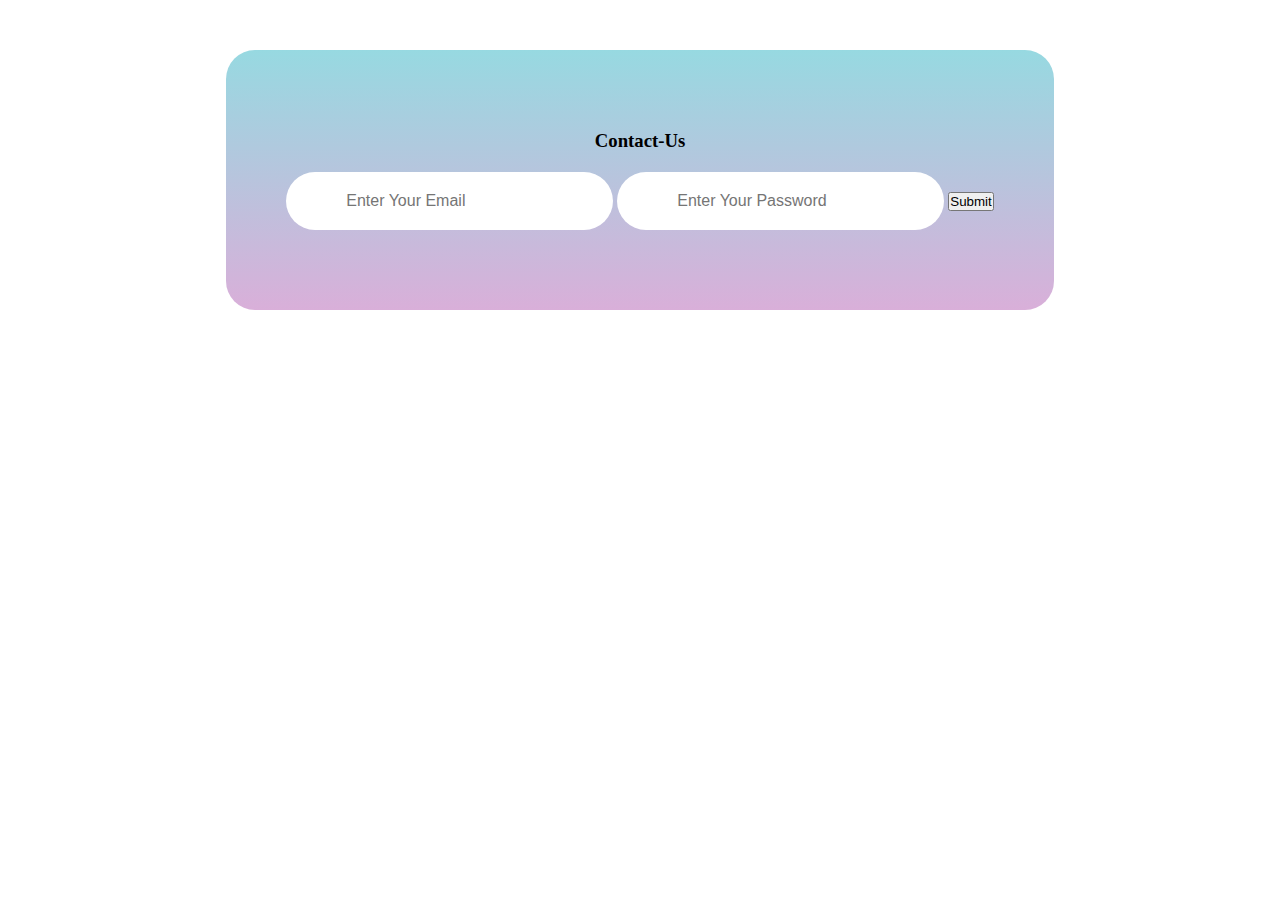
<file: form.html>
<!DOCTYPE html>
<html lang="en">
<head>
    <meta charset="UTF-8">
    <meta name="viewport" content="width=device-width, initial-scale=1.0">
    <title>Form</title>
    <style>
        *{
            margin: 0;
            padding: 0;
            box-sizing: border-box;
        }
        .form-section{
            display: flex;
            align-items: center;
            justify-content: center;
            padding: 50px 50px;

        }
        .form-group{
            display: flex;
            flex-direction: column;
            align-items: center;
            justify-content: center;
            gap: 20px;
            border-radius: 29px;
            padding: 80px 60px;
            /* border:  1px solid gray; */
            background-color: #D9AFD9;
            background-image: linear-gradient(0deg, #D9AFD9 0%, #97D9E1 100%);
        }
        .user-email{
            border-radius: 29px;
            max-width: 350px;
            padding: 20px 60px;
            font-size: 16px;
            color: gray;
            border: none;
        }
        .user-password{
            border-radius: 29px;
            max-width: 350px;
            padding: 20px 60px;
            font-size: 16px;
            color: gray;
            border: none;
        }
    </style>
</head>
<body>
    <section class="form-section">
        <div class="form-group"> 
            <h3>Contact-Us</h3>
            <form action="" id="form-group">
                <input type="email" class="user-email" placeholder="Enter Your Email">
                <input type="password" class="user-password" placeholder="Enter Your Password">
                <input type="submit">
            </form>
        </div>
        
    </section>
</body>
</html>
</file>
<file: tiles_product.css>
@import url('https://fonts.googleapis.com/css2?family=Jost:ital,wght@0,100..900;1,100..900&display=swap');
*{
    margin: 0;
    padding: 0;
    box-sizing: border-box;
    font-family: 'jost','sans-serif';
}  
:root{
    --primary-color:#FE574A;
    --text-color1:#ffffff;
    --text-color2:#323232;
    --heading-color:#27363B;
    --heading-size:70px;
    --heading-weight:800;
}
/* header section */
#menu_bar{
    display: none;
}
.header{
    background-color: rgba(195, 193, 188, 0.20);
    display: flex;
    flex-direction: column;
    justify-content: center;
    align-items: center;
    gap: 8px;
    width: 100%;
}
.header_top{
    text-align: center;
    width: 100%;
    background-color: var(--primary-color);
    color: var(--text-color1);
    font-size:14px;
    font-weight: 500;
    padding: 7px 7px;
}
#learn-more{
    color: var(--text-color1);
}
.header_mid{
    max-width: 1460px;
    /* width: 100%; */
    padding: 5px 5px;

}
.logo_icons{
    display: flex;
    justify-content: space-evenly;
    align-items: center;
    gap: 150px;
}
#logo_icons_part2{
    display: none !important;
}
.logo_icons_part2{
    display: flex;
    justify-content: center;
    align-items: center;
    border-radius: 29px;
    min-height: 30px;
    background-color: rgba(195, 193, 188, 0.20);
    width:840px;
    gap: 15px;
}
#search{
    width: 774px;
    font-size: 16px;
    font-weight: 500;
    color: #717171;
    background-color: transparent;
    border: none;
    padding: 10px 10px;
}
.logo_icons_part3{
    display: flex;
    gap: 15px;
}
.nav_menus{
    display: flex;
    justify-content: center;
    align-items: center;
}
.list-items{
    display: flex;
    align-items: center;
    list-style: none;
    gap:3.75rem;
    padding-bottom: 20px;
}
#options{
    background-color: transparent;
    border:none;
    font-size: 16px;
    font-weight: 500;
}
.list-items li a{
    color: #2E251A;
    text-decoration: none;
    font-size: 16px;
    font-weight: 500;
}
.primary-btn{
    background-color: var(--primary-color);
    color: var(--text-color1);
    font-size: 16px;
    font-weight: 500;
    padding: 8px 8px;
    border-radius: 29px;
    border: none;
    padding: 8px 18px;
}
/* tile collection */
.tile-collection{
    background-color: rgba(195, 193, 188, 0.20);
    min-height: 700px;
}
.tile-collection-text{
    background-repeat: no-repeat;
    background-size: cover;
    background-position: center;
    background-image: url(img/bg1.png);
    text-align: center;
    display: flex;
    flex-direction: column;
    justify-content: center;
    gap: 58px;
    border-radius: 15px;
    align-items: center;
    padding: 150px 150px;
    color: var(--text-color1);
    margin: 30px 30px;
    margin-top: 0;
}
.tile-collection-text h2{
    max-width: 1048px;
    line-height: 119%;
    text-align: center;
    font-weight: 800;
    font-size: var(--heading-size);
}
.tile-collection-text h4{
    font-size: 32px;
    font-weight: 500;
    line-height: 30px;
text-transform: capitalize;
}
#shop-now{
    display: flex;
    gap: 10px;
    border-radius: 29px;
    padding: 18px 28px;
    border: none;
    font-size: 16px;
    font-weight: 500;
}
#shop-now img{
    border: 1px solid black;
    border-radius: 50%;
    padding: 5px 5px;
}
/* shop online */
.shop-online{
    background-color: rgba(195, 193, 188, 0.20);
    display: flex;
    justify-content: space-evenly;
    align-items: center;
    /* margin: 2px 2px; */
    gap: 4rem;
}
.shop-online-left-side{
    padding: 50px 50px;
}
.shop-online-left-side h1{
    font-size: 95px;
    color:#27363B;
    font-weight: var(--heading-weight);
}
.shop-online-left-side h4{
    font-size: 18px;
    font-weight: 500;
    line-height: 30px;
    text-transform: capitalize;
}
.shop-online-left-side h4 span{
    color: var(--primary-color);
}
.shop-online-right-side{
    display: flex;
}
.shop-online-order{
    display: flex;
    justify-content: center;
    align-items: center;
    gap: 5rem;
}
.order-1{
    display: flex;
    flex-direction: column;
    align-items: center;
    justify-content: center;
    gap: 3rem;
}
.order-1 .img-bg{
    display: flex;
    justify-content: center;
    align-items: center;
    background-color: #ffffff;
    border-radius: 50%;
    min-height: 130px;
    min-width: 130px;
}
.order-1 .img-bg img{
    margin-bottom: -60px;
}
/* featured products */
.featured-products{
    display: flex;
    flex-direction: column;
    justify-content: center;
    align-items: center;
    gap: 3rem;
    padding: 80px 0;
}
.featured-products-heading {
    display: flex;
    flex-direction: column;
    gap: 1.75rem;
}
.featured-products-heading h1{
    font-size: 58px;
    font-weight: 700;
    line-height: 119%;
    color: #27363B;
}
.list-items #link2{
    border-right: 2px solid #717171;
    border-left: 2px solid #717171;
    padding:0 30px;
}
#tabs{ 
        display: flex;
        justify-content: center;
        align-items: center;
}
#link1{
    border-bottom:2px solid #FE574A;
}
.featured-product-cards{
    gap: 30px;
    display: grid;
    grid-template-columns: repeat(4,1fr);
    grid-template-rows: repeat(2,1fr);
}
.featured-card{
    display: flex;
    flex-direction: column;
    align-items: start;
    justify-content: center;
    gap: 8px;
    padding: 10px;
    border-radius: 29px;
}
.featured-card:hover{
                box-shadow:0px 14px 28.3px 0px lightgrey,
                0px 14px 28.3px 0px lightgrey,
                0px 14px 28.3px 0px lightgrey;
}
.featured-card-text{
    padding: 5px 5px;   
}
.featured-card-text h5{
    color:#B3B3B3;
    font-size: 12px;
    text-transform: capitalize;
}
.featured-card-text p{
    font-size: 16px;
    font-style: 600;
    text-transform: capitalize;
    color: #000;
}
.featured-card-img{
    border-radius: 29px;
}
.featured-card-footer{
    display: flex;
    justify-content:space-between;
    align-items: center;
    width: 100%;
}
.featured-card-footer h5{
    color: var(--primary-color);
}
.circle-1{
    border-radius: 50%;
    width: 15px;
    height: 15px;
    border: 1px solid black;
}
#circle-1{
    background-color:lightgray;
}
#circle-2{
    background: #FF574A33;
    border: none;
}
#circle-3{
    background: #0064FB33;
    border:none;
}
#view-all a{
    color: var(--text-color1);
    text-decoration: none;   
}
#arrow-right{
    width: 11px;
    margin-left: 4px;
}
/* shop by category */
.shop_by_category {
    position: relative;
    display: flex;
    flex-direction: column;
    justify-content: center;
    align-items: center;
    gap: 3rem;
    padding: 80px 0;
    background: #F9F9F9;

  }
  .shop_by_category_heading {
    display: flex;
    flex-direction: column;
    gap: 2rem;
  }
  .shop_by_category_heading h1 {
    font-size: 58px;
    font-weight: 700;
    text-align: center;
  }
  .shop_by_category_heading h4 {
    font-size: 18px;
    line-height: 30px;
    font-weight: 500;
  }
  .shop_by_category_heading .span {
    color: #ff574a;
  }
  .category-tiles-group {
    display: grid;
    grid-gap: 16px;
    grid-template-columns: repeat(12, 1fr);
    overflow-x: scroll;
    width: 100%;
  }
  .shop_by_category_outer {
    max-width: 1440px;
    width: 100%;
    padding: 0px 90px;
    margin: 0 auto;
  }
  
  .category-tile {
    display: flex;
    flex-direction: column;
    justify-content: center;
    align-items: center;
    gap: 1.75rem;
    font-size: 19px;
    color: #27363b;
    margin-bottom: 50px;
  }
  .primary-btn {
    background-color: #ff574a;
    color: #fff;
    font-size: 16px;
    font-weight: 500;
    padding: 8px 8px;
    border-radius: 29px;
    border: none;
    padding: 8px 18px;
  }
  #view-all a {
    color: var(--text-color1);
    text-decoration: none;
  }
  /* about us */
.about-us{
    display: flex;
    justify-content: center;
    align-items: center;
    background: #FFF7F6;
    gap:7rem;
    padding: 50px 50px;
}
.about-us-right-side{
    display: flex;
    align-items: center;
    justify-content: center;
    gap: 1rem;
}
.about-us-group-1{
    display: flex;
    flex-direction: column;
    gap: 16px;
    max-width: 501px;
}
.about-us-group-1 h2{
    font-size: 95px;
    font-weight: 800;
    color: #27363B;
}
.about-us-group-1 p{
    font-size: 16px;
    line-height: 30px;
    text-transform: capitalize;
    color: #27363B;
    max-width: 450px;
}
.about-us-group-1 .span{
    color: #FF574A;
}
.our-story{
    display: flex;
    flex-direction: column;
    gap: 16px;
}
.our-story-text{
    gap: 15px;
    display: flex;
}
.our-story-text h4{
    font-size: 22px;
    font-weight: 700;
    position: relative;
    color: #27363B;
}
.our-story-text h4::after{
    content: "";
    background-image: url(img/line.png);
    background-position: right;
    background-size: cover;
    background-repeat: no-repeat;
    width: 294px;
    height: 1px;
    position: absolute;
    top: 19px;
    left: 120px;
}
/* about-us-group-2 */
.about-us-group-2{
    display: flex;
    flex-direction: column;
    gap:2.5rem;
    background: #EDF6FF;
    max-width: 404px;
    padding: 60px 25px;
    border-radius: 15px;
}
.mission-group{
    display: flex;
    flex-direction: column;
    gap: 2rem;  
}
.mission-group h3::after{
    content: "";
    background-image: url(img/line.png);
    background-position: right;
    background-size: cover;
    background-repeat: no-repeat;
    width: 190px;
    height: 1px;
    position: absolute;
    top: 19px;
    left: 145px;
}
.mission-group h3{
    font-size: 22px;
    font-weight: 700;
    line-height: 30px;
    color: #27363B;
    position: relative;
}
.mission-group p{
    text-transform: capitalize;
    font-size: 18px;
    line-height: 30px;
    color: #27363B;
}
.read-more{
    display: flex;
    justify-content: center;
    align-items: center;
    border-radius: 29px;
    padding: 5px 5px;
    border: none;
    font-size: 14px;
    font-weight: 500;
    background-color: #ffff;
    text-transform: capitalize;
    width: 150px;
    height: 50px;
    cursor: pointer;
    text-align: center;
}
#arrow-style{
    border: 2px solid black;
    border-radius: 50%;
    padding: 4px;
    margin-left: 15px;
}
.about-us-group-3{
    display: flex;
    flex-direction: column;
    gap: 2.5rem;
    background: #FFFFFF;
    max-width: 404px;
    padding: 50px 25px;
    border-radius: 15px;
}
.quality-group{
    display: flex;
    flex-direction: column;
    gap: 10px;
    font-size: 16px;
    color: #27363B;
}
.quality-group h5{
    font-size:18px ;
    color: #27363B;
    font-weight: 500;
}
.quality-group p{
    font-size: 16px;
    color: #27363B;
    line-height: 30px;
}
#quality-btn{
    background: #F5F5F5;

}
.about-us-group-2 button{
    align-self: end;
}
.about-us-group-3 button{
    align-self: flex-end;
}
/* tile specification */
.tile-specification{
    display: flex;
    flex-direction: column;
    align-items: center;
    justify-content: center;
    gap: 2rem;
    padding: 60px 20px;
    margin-top: 20px;
}
.tile-specification-heading{
    display: flex;
    flex-direction: column;
    gap: 2.5rem;
    justify-content: center;
    align-items: center;
}
.tile-specification-heading h2{
    font-size:58px;
    font-weight: 700;
    color: var(--heading-color);
}
.tile-specification-heading p{
    font-size: 18px;
    line-height: 30px;
    text-align: center;
    max-width: 1228px;
    color: var(--heading-color);
}
.tile-speci{     
    max-width: 100%;
}
/* clients Feedback */
.clients-feedback {
    position: relative;
    gap: 2rem;
    display: flex;
    flex-direction: column;
    align-items: center;
    justify-content: center;
    padding: 60px 0;
  }
  .clients-feedback-heading {
    display: flex;
    flex-direction: column;
    justify-content: center;
    align-items: center;
    gap: 0.75rem;
  }
  .clients-feedback-heading h2 {
    font-size: 58px;
    font-weight: 700;
    text-align: center;
    color: #27363b;
  }
  .clients-feedback-heading p {
    text-transform: capitalize;
  }
  .clients-feedback-card-group-outer {
    max-width: 1440px;
    width: 100%;
    padding: 0px 40px;
    margin: 0 auto;
  }
  
  .clients-feedback-card-group {
    display: flex;
    gap: 25px;
    overflow-x: scroll;
    width: 100%;
  }
  .clients-feedback-card {

    display: flex;
    flex-direction: column;
    align-items: flex-start;
    justify-content: center;
    max-width: 457px;
    min-height: 365px;
    border: 1px solid #d7d7d7;
    border-radius: 25px;
    padding: 33px 46px;
    margin-bottom: 60px;
  }
  #feedback-card {
    display: flex;
    flex-direction: column;
    align-items: flex-start;
    justify-content: center;
    max-width: 407px;
    padding: 5px 5px;
    border: 1px solid #d7d7d7;
    border-radius: 25px;
    padding: 33px 46px;
    /* gap: 16px; */
  }
  #feedback-text {
    display: flex;
    flex-direction: column;
    gap: 4rem;
    justify-content: space-between;
    min-height: 270px;
  }
  
  .feedback-text p {
    width: 350px;
    font-size: 18px;
    color: #323232;
    line-height: 30px;
  }
  .feedback-text {
    display: flex;
    flex-direction: column;
    gap: 4rem;
  }
  .feedback-card-footer {
    display: flex;
    align-items: center;
    gap: 15px;
  }
  .feedback-card-footer-text h4 {
    font-size: 18px;
    font-weight: 500;
    color: #323232;
  }
  .feedback-card-footer-text h5 {
    font-size: 16px;
    line-height: 30px;
    color: #b4b4b4;
  }
  
/* space stransformed */
/* width */
::-webkit-scrollbar {
    height: 4px;
    }
    /* Track */
    ::-webkit-scrollbar-track {
    background: #E8E8E8; 
    margin: 0 200px 0 0;
    }
    /* Handle */
    ::-webkit-scrollbar-thumb {
    background: #FF574A;
    }
    #transformed{
        position: relative;
        padding-bottom: 80px;
    }
.spaces-transformed{
    display: flex;
    gap: 18px;
    overflow-x: auto;
    flex-wrap: nowrap;
    padding: 40px 0 70px;
}
#spaces-transformed::-webkit-scrollbar-track{
    margin: 0 300px !important;
    padding-bottom: 45px;
}
.card{
    min-height:467px;
}
.card img{
    max-width: 100%;
}
.crousel_heading{
    margin: 0 auto;
    max-width: 800px;
    text-align: center;
    font-size: 58px;
    font-weight:700 ;
    color: #27363B;
}
#arrow-btn-group-3{
    align-items: center;
    max-width: 100%;
    padding-right: 36px;
    bottom: 63px;

}
#arrow-btn-group-1{
    bottom: 150px;  
}
#arrow-btn-group-2{
    bottom: 40px;
}
.arrow-btn-group{
    position: absolute;
    width: 100%;
    max-width: 1440px;
    display: flex;
    justify-content: flex-end;
    padding-right: 36px;
    bottom: 42px;
    padding: 0px 5%;
    margin: 0 auto;
    gap: 30px;
}
.arrow-btn{
    border-radius: 50%;
    background-color: transparent;
    padding: 7px 10px;
    color: #27363B;
}
/* blog */
.blog{
    display: flex;
    flex-direction: column;
    align-items: center;
    justify-content: center;
    padding: 30px 20px;
}  
.blog-group{
    display: flex;
    justify-content: center;
    align-items: center;
    gap: 1rem;
    text-align: left;
}
.blog-card{
    display: flex;
    flex-direction: column;
    align-items: center;
    justify-content: center;
    max-width: 407px;
    padding: 5px 5px;
}
.blog h2{
    font-size: 58px;
    font-weight: 700;
    color: #27363B;
}
.date-text{
    font-size: 12px;
    color: #B3B3B3;

}
.blog-card img{
    max-width: 100%;
}
.blog-card-text{
    display: flex;
    align-items: flex-start;
    flex-direction: column;
    gap: 1rem;
}
#view-btn{
    background-color: transparent;
    border: none;
}
.blog-card-text h4{
    font-size: 20px;
    font-weight: 500;
    color: #000000;
}
.blog-card-text p{
    font-size: 12px;
    line-height: 21.17px;
    color: #747474;

}
/* newsletter */
.newsletter{
         padding: 0px 25px;
        background-color: #F5F5F5;
}
.newsletter-inner{
    display: flex;
    background: #FFF7F6;
    padding: 100px 130px;
    border-radius: 29px;
    gap: 2rem;
    align-items: center;
    justify-content: space-evenly;
}
.newsletter-left-side{
    display: flex;
    flex-direction: column;
}
.newsletter-left-side h2{
    font-size:95px;
    font-weight: 700;
    color: #27363B;
}
.news-icons{
    display: flex;
    gap: 1.75rem;
}
.newsletter-right-side{
    background: #EDF6FF;
    display: flex;
    gap: 1.75rem;
    flex-direction: column;
    justify-content: center;
    align-items: center;
    padding: 20px 20px;
    border-radius: 15px;
}
.newsletter-right-side p{
    font-size: 16px;
    color: #27363B;
    max-width: 438px;
}
.input-group{
    max-width: 518px;
    border-radius: 20px;
    padding: 0 20px;
    background-color: #fff;
}
input.email{
    border-radius:20px;
    border: none;
    width:458px ;
    height: 50px;
}
input.submit{
    background-color: transparent;
    border: none;
    font-size: 18px;
}
/* queries group */
.queries-group{
    display: flex;
    align-items: center;
    justify-content: center;
    padding: 25px 25px;
    background-color: #F5F5F5;
}
.queries-group-details{
    display: grid;
    grid-template-columns: repeat(4,1fr);
    grid-gap: 8rem;
    border-radius: 15px;
    padding: 20px 80px;
    background-color: #ffffff;
}
.queries-group-details-1 .query-first-text{
    font-size: 16px;
    font-weight: 600;
    color: var(--heading-color);
}
.queries-group-details-1 .query-second-text{
    font-size: 16px;
    font-weight: 500;
    color: gray
}
.queries-group-details-1{
    display: flex;
    align-items: center;
    gap: 15px;
    justify-content: center;
}
#query-icon{
    font-size: 30px;
}
/* footer */
.footer{
    padding: 0px 25px; 
    background-color: #F5F5F5;
}
.footer-inner{
    background: #FFF;
    padding: 30px 80px;
    border-radius: 29px;
    background-image: url(img/footer-bg.png);
    background-position: right bottom;
    background-repeat: no-repeat;
}
.footer-group{
    max-width: 1391px;
    margin: 0 auto;
    display: flex;
    align-items: center;
    justify-content: space-between;
    gap: 1rem;
    background-size:294px;
    border-radius: 15px;
    padding: 25px 25px;    
}
.footer-list{
    display: flex;
    list-style-type: none;
    flex-direction: column;
    justify-content: flex-start;
    gap: 8px;
}
.footer-group-1{
    display: flex;
    gap: 2rem;
}
.footer-group-1-heading{
    display: flex;
    flex-direction: column;
    gap: 1.5rem;
    color: #27363B;
}
.footer-group-1-heading h4{
    font-size: 24px;
    color: #27363B;
    font-weight: 600;
    line-height: 35px;
}
.Quick{
    font-size: 16px;
    font-weight: 600;
    color: #27363B;
    margin-bottom: 10px;
}
.quick-list{
    display: flex;
    flex-direction: column;
    gap: 4rem;
}
.footer-links{
    text-decoration: none;
    color: #27363B;
    font-size: 16px;
    line-height: 23.12px;
}
@media (max-width:1340px){
    .logo_icons{
        gap:70px;
    }
    .tile-collection-text h2{
        font-size: 50px;
    }
    .tile-collection-text h4{
        font-size: 28px;
    }
    .shop_by_category{
        padding: 15px 0;
    }
    .shop-online-order{
        padding: 0 10px;
    }
    .featured-product-cards{
        grid-template-columns: repeat(3,1fr);
    }
    .category-tiles-group{
        grid-template-columns: repeat(12,1fr);
    }
    .tile-specification-heading{
        padding: 5px 15px;
    }
    .line{
        width: 735px;
    }
    .about-us{
        flex-direction: column;
    }
    .clients-feedback{
        gap: 2rem;
    }
    .newsletter-inner{
        flex-wrap: wrap;
    }
}
@media(max-width:1024px)
{
    #arrow-btn-group-1{
        bottom: 88px;
    }
    #arrow-btn-group-2{
        bottom: 42px;
    }
.logo_icons_part2{
    max-width: 522px;
}
.shop-online-order{
    gap: 1rem;
}
}
/* media queries  768 */
@media(max-width : 768px){
    #arrow-btn-group-1{
        bottom:70px;
    }
    #arrow-btn-group-2{
        bottom:42px;
    }
     /* header */
     #menu_bar{
        display: block;
    }
    .logo_icons_part3_user{
        display: none;
    }
    .logo_icons_part3{
        gap: 15px;
    }
    .header_mid{
        width: 100%;
    }
       
     #search { 
        width: unset;
        padding: 10px 5px;
    }
    #menu_bar{
        font-size: 30px;
        font-weight: 800;
    }
    .nav_menus{
        position: relative;
        width: 100%;
        /* display: none; */
    }
    .mobile-navigation{
        visibility: hidden;
        position: absolute;
        display: flex;
        top: 0;
        left: -100%;
        background:#ffffffb3;
        width: 100%;
        flex-direction: column;
        padding: 10px 20px;
        align-items: flex-start;
        transition: all 0.4s ease-in-out;
        
    }
    .mobile-navigation-active{
        left: 0;
        visibility: visible;
        transition: all 0.4s ease-in-out;

    }
    .mobile-navigation .primary-btn{
        border-radius: 5px;
        padding: 6px 18px;

    }
    .logo_icons{
        padding: 0 30px;
        justify-content: space-between;
        align-items: center;
        gap: 64px;
    }
    .logo_icons_part2{
        padding: 0 10px;
        display:block;
        max-width: 247px;
    }
     /* tile collection */
     .tile-collection{
        min-height: 0;
        padding-top: 10px;
    }
    .tile-collection-text{
        gap:36px;
        padding: 20px 20px;
        margin: 0 20px;
    }
    .tile-collection-text h2{
        font-size: 40px;
        font-weight: 700;
    }
    .tile-collection-text h4{
        font-size: 16px;
    }
    #shop-now{
        padding: 10px 20px;
    }
     /* shop -online */
     .shop-online-left-side{
        padding: 25px 25px;
        text-align: center;
    }
    .shop-online-right-side{
        padding: 18px 5px;
    }
    .shop-online-left-side h1{
        font-size: 54px;
    }
     .shop-online{
        flex-direction: column;
        gap: 0;
    }
    .shop-online-order{
        gap: 5rem;
    }
     /* featured products */
     .featured-products-heading h1{
        font-size: 54px;
        text-align: center;
    }
    .featured-product-cards{
        grid-template-columns: repeat(2,1fr);
    }
    /* shop by category */
    .shop_by_category{
        padding: 0 10px;
    }
    .shop_by_category_heading h4{
        text-align: center;
        font-size: 22px;
    }
    .shop_by_category_heading h1{
        font-size:48px;
        gap:0.5rem;
    }
    .category-tiles-group{
        grid-template-columns: repeat(12,1fr);
    }
    .shop_by_category_outer{
        padding: 0px 10px;
    }
    /* about us */
    .about-us{
        flex-direction: column;
        gap: 1.75rem;
    }
    .about-us-right-side{
        flex-direction: column;
    }
    .about-us-group-1 p{
        text-align: center;
    }
    .about-us-group-1 h2{
        font-size: 52px;
        text-align: center;
    }
    .our-story-text{
        justify-content: center;
        align-items: center;
    }
    .our-story-text h4{
        text-align: center;
    }
    .our-story-text h4::after{
        display: none;
    }
    .about-us-group-2{
        padding: px 25px;
    }
    .about-us-group-3
    {
        padding:25px 25px;
    }
    .mission-group h3::after{
        display: none;
    }
    /* clients feedback */
    .clients-feedback-card-group-outer{
        padding: 0 26px;
    }
    .clients-feedback-heading h2{
        font-size: 48px;
    }
    .clients-feedback-heading p{
        font-size: 20px;
        text-align: center;
    }
    .clients-feedback-card-group{
        padding: 0 20px;
    }
    .clients-feedback{
        gap: 2rem;
    }
    .feedback-text p{
        width: 275px;
        font-size: 14px;
    }
    /* crousel */
    .crousel_heading{
        font-size: 42px;
    }
    
    /* blog */
    .blog{
        padding: 10px 20px;
    }
    .blog h2{
        font-size: 48px;
    }
    .blog-group{
        flex-wrap: wrap;
    }
    /* query */
    .queries-group-details{
        grid-template-columns: repeat(2,1fr);
        gap: 2rem;
        padding: 20px 70px;
    }
    /* newsletter */
    .newsletter-inner{
        flex-direction: column;
        padding: 46px 15px;
    }
    .newsletter-left-side{
        justify-content: center;
        align-items: center;
    }
    .newsletter-left-side h2{
        font-size :64px; 
    }
    input.email{
        width: unset;
    }
    .footer{
        padding: 10px  10px;
    }
    .footer-group{
        flex-direction: column;  
    }
    .footer-inner{
        padding: 0;
    }
    .footer-list{
        justify-content: center;
        align-items: center;
        gap: 2px;
    }
    .quick-list{
        display : none
    }
    .active{
        display : block
    }
}
/* media queries  520 */
@media (max-width: 520px) {

    ::-webkit-scrollbar-track {
        margin: 0 100px 0 0;
        }
    #spaces-transformed::-webkit-scrollbar-track{
           margin-left: 10px !important;
           margin-top: 0 !important;
           margin-right: 120px !important;
            /* margin: 0 110px !important; */
        }
         /* arrow buttons */
    .arrow-btn{
        padding: 2px 4px;
    }
    #arrow-btn-group-1{
        bottom: 75px;
        gap: 10px;
    }
    #arrow-btn-group-2{
        bottom: 48px;
        gap: 10px;
    }
    #arrow-btn-group-3{
        gap: 10px;
        margin-left: 15px;
        bottom: 68px;    
    }
    #logo_icons_part2{
        max-width: 95%;
        display: flex !important;
        justify-content: center;
        align-items: center;
        margin: 8px  auto 0;
    }
    .logo_icons_part3_user{
        display: none;
    }
    /* header */
    #search { 
        width:300px;
    }
    
    .logo_icons{
        padding: 0 10px;
        justify-content: space-between;
        align-items: center;
        gap: 30px;
    }
    #menu_bar{
        font-size: 22px;
        font-weight: 700;
    }
    .logo_icons_part2{
        display: none;
    }
    /* .nav_menus{
        display: none;
    } */
    /* shop -online */
    .shop-online-left-side{
        padding: 25px 25px;
        text-align: center;
    }
    .shop-online-left-side h1{
        font-size: 46px;
    }
    .shop-online-right-side{
        padding: 18px 5px;
    }
    .shop-online{
        flex-direction: column;
        gap: 0;
    }
    .shop-online-order{
        /* flex-wrap: wrap; */
        gap: 1rem;
    }
    .order-1 .img-bg{
        min-height: 100px;
        min-width: 100px;
    }
    .order-1 .img-bg img{
        width: 75%;
    }
    /* featured products */
    .featured-products-heading h1{
        font-size: 42px;
        text-align: center;
    }
    .featured-product-cards{
        grid-template-columns: repeat(1,1fr);
    }
    /* shop by category */
    .shop_by_category{
        padding: 0 10px;
    }
    .shop_by_category_heading h4{
        text-align: center;
    }
    .shop_by_category_heading h1{
        font-size:40px;
        gap:0.5rem;
    }
    .category-tiles-group{
        grid-template-columns: repeat(12,1fr);
    }
    #tabs{
        padding: 0 20px;
    }
    .list-items {
        gap: 0.75rem;
    }
    .shop_by_category_outer{
        padding: 0px 10px;
    }
    /* about us */
    .about-us{
        flex-direction: column;
        gap: 1.75rem;
    }
    .about-us-right-side{
        flex-direction: column;
    }
    .about-us-group-1 h2{
        font-size: 52px;
        text-align: center;
    }
    .our-story-text h4::after{
        display: none;
    }
    .about-us-group-2{
        padding: 25px 25px;
    }
    .about-us-group-3
    {
        padding:25px 25px;
    }
    .mission-group h3::after{
        display: none;
    }
    /* tile collection */
    .tile-collection{
        min-height: 0;
        padding-top: 10px;
    }
    .tile-collection-text{
        gap:36px;
        padding: 20px 20px;
        margin: 0 20px;

    }
    .tile-collection-text h2{
        font-size: 40px;
        font-weight: 700;
    }
    .tile-collection-text h4{
        font-size: 16px;
    }
    #shop-now{
        padding: 10px 20px;
    }
    /* tile specification */
    .tile-specification-heading p{
        padding: 3px 15px;
    }
    .tile-specification-heading h2{
        font-size: 36px;
        text-align: center;
    }
    /* clients feedback */
    .clients-feedback-heading h2{
        font-size: 38px;
    }
    .clients-feedback-heading p{
        font-size: 16px;
        text-align: center;
    }
    .clients-feedback-card-group{
        padding: 0 0px;
    }
    .clients-feedback{
        gap: 2rem;
    }
    .clients-feedback-card{
        min-height: 0;
        padding: 10px 20px;
    }
    /* crousel */
    .crousel_heading{
        font-size: 36px;
    }
    
    /* blog */
    .blog{
        padding: 10px 20px;
    }
    .blog h2{
        font-size: 48px;
    }
    .blog-group{
        flex-direction: column;
    }
    /* query */
    .queries-group-details{
        grid-template-columns: repeat(1,1fr);
        gap: 3rem;
        padding: 10px 38px;
    }
    /* footer */
    .footer{
        padding: 0 10px;
    }
    .footer-group{
        flex-direction: column;  
    }
    .footer-inner{
        padding: 0;
    }
    .footer-list{
        justify-content: center;
        align-items: center;
        gap: 2px;
    }
    .crousel-img img{
        width: 260px;

    }
    /* newsletter */
    .newsletter{
        padding: 10px 25px;
    }
    .newsletter-inner{
        flex-direction: column;
        padding: 46px 15px;
    }
    .newsletter-left-side{
        justify-content: center;
        align-items: center;
    }
    .newsletter-left-side h2{
        font-size :58px; 
    }
    input.email{
        width: unset;
    }
}
</file>
<file: crousel.css>
* {
  margin: 0;
  padding: 0;
  box-sizing: border-box;
}
/* width */
::-webkit-scrollbar {
  height: 4px;
}

/* Track */
::-webkit-scrollbar-track {
  background: #e8e8e8;
}

/* Handle */
::-webkit-scrollbar-thumb {
  background: #ff574a;
}
/* .crousel-group{
    display: flex;
    flex-direction: column;
    justify-content: center;
    align-items: center;
    gap: 20px;
    padding: 20px 20px;
} */
.spaces-transformed {
  display: flex;
  gap: 18px;
  overflow-x: auto;
  /* scrollbar-width: thin;
    scrollbar-color: #FF574A; */
  flex-wrap: nowrap;
  padding: 40px 0 20px;
}
.card {
  min-height: 467px;
}
.card img {
  max-width: 100%;
}
.crousel_heading {
  margin: 0 auto;
  max-width: 700px;
  text-align: center;
  font-size: 58px;
  font-weight: 700;
}
.arrow-btn-group {
  display: flex;
  align-items: center;
  justify-content: end;
  padding: 20px 40px;
  gap: 10px;
  width: 100%;
}
.arrow-btn {
  border-radius: 50%;
  background-color: transparent;
  padding: 5px;
  color: #27363b;
}
/* shop by category */
.shop_by_category {
  display: flex;
  flex-direction: column;
  justify-content: center;
  align-items: center;
  gap: 3rem;
  padding: 80px 0;
}
.shop_by_category_heading {
  display: flex;
  flex-direction: column;
  gap: 2rem;
}
.shop_by_category_heading h1 {
  font-size: 58px;
  font-weight: 700;
  text-align: center;
}
.shop_by_category_heading h4 {
  font-size: 18px;
  line-height: 30px;
  font-weight: 500;
}
.shop_by_category_heading .span {
  color: #ff574a;
}
.category-tiles-group {
  display: grid;
  grid-gap: 16px;
  grid-template-columns: repeat(12, 1fr);
  overflow-x: scroll;
  width: 100%;
}
.shop_by_category_outer {
  max-width: 1440px;
  width: 100%;
  padding: 0px 90px;
  margin: 0 auto;
}

.category-tile {
  display: flex;
  flex-direction: column;
  justify-content: center;
  align-items: center;
  gap: 1.75rem;
  font-size: 19px;
  color: #27363b;
  margin-bottom: 50px;
}
.primary-btn {
  background-color: #ff574a;
  color: #fff;
  font-size: 16px;
  font-weight: 500;
  padding: 8px 8px;
  border-radius: 29px;
  border: none;
  padding: 8px 18px;
}
#view-all a {
  color: var(--text-color1);
  text-decoration: none;
}
/* clients Feedback */
.clients-feedback {
  gap: 6rem;
  display: flex;
  flex-direction: column;
  align-items: center;
  justify-content: center;
  padding: 60px 0;
}
.clients-feedback-heading {
  display: flex;
  flex-direction: column;
  justify-content: center;
  align-items: center;
  gap: 0.75rem;
}
.clients-feedback-heading h2 {
  font-size: 58px;
  font-weight: 700;
  text-align: center;
  color: #27363b;
}
.clients-feedback-heading p {
  text-transform: capitalize;
}
.clients-feedback-card-group-outer {
  max-width: 1440px;
  width: 100%;
  padding: 0px 40px;
  margin: 0 auto;
}

.clients-feedback-card-group {
  display: flex;
  gap: 25px;
  overflow-x: scroll;
  width: 100%;
}
.clients-feedback-card {
  display: flex;
  flex-direction: column;
  align-items: flex-start;
  justify-content: center;
  max-width: 457px;
  min-height: 365px;
  border: 1px solid #d7d7d7;
  border-radius: 25px;
  padding: 33px 46px;
  margin-bottom: 60px;
}
#feedback-card {
  display: flex;
  flex-direction: column;
  align-items: flex-start;
  justify-content: center;
  max-width: 407px;
  padding: 5px 5px;
  border: 1px solid #d7d7d7;
  border-radius: 25px;
  padding: 33px 46px;
  /* gap: 16px; */
}
#feedback-text {
  display: flex;
  flex-direction: column;
  gap: 4rem;
  justify-content: space-between;
  min-height: 270px;
}

.feedback-text p {
  width: 350px;
  font-size: 18px;
  color: #323232;
  line-height: 30px;
}
.feedback-text {
  display: flex;
  flex-direction: column;
  gap: 4rem;
}
.feedback-card-footer {
  display: flex;
  align-items: center;
  gap: 15px;
}
.feedback-card-footer-text h4 {
  font-size: 18px;
  font-weight: 500;
  color: #323232;
}
.feedback-card-footer-text h5 {
  font-size: 16px;
  line-height: 30px;
  color: #b4b4b4;
}
</file>
